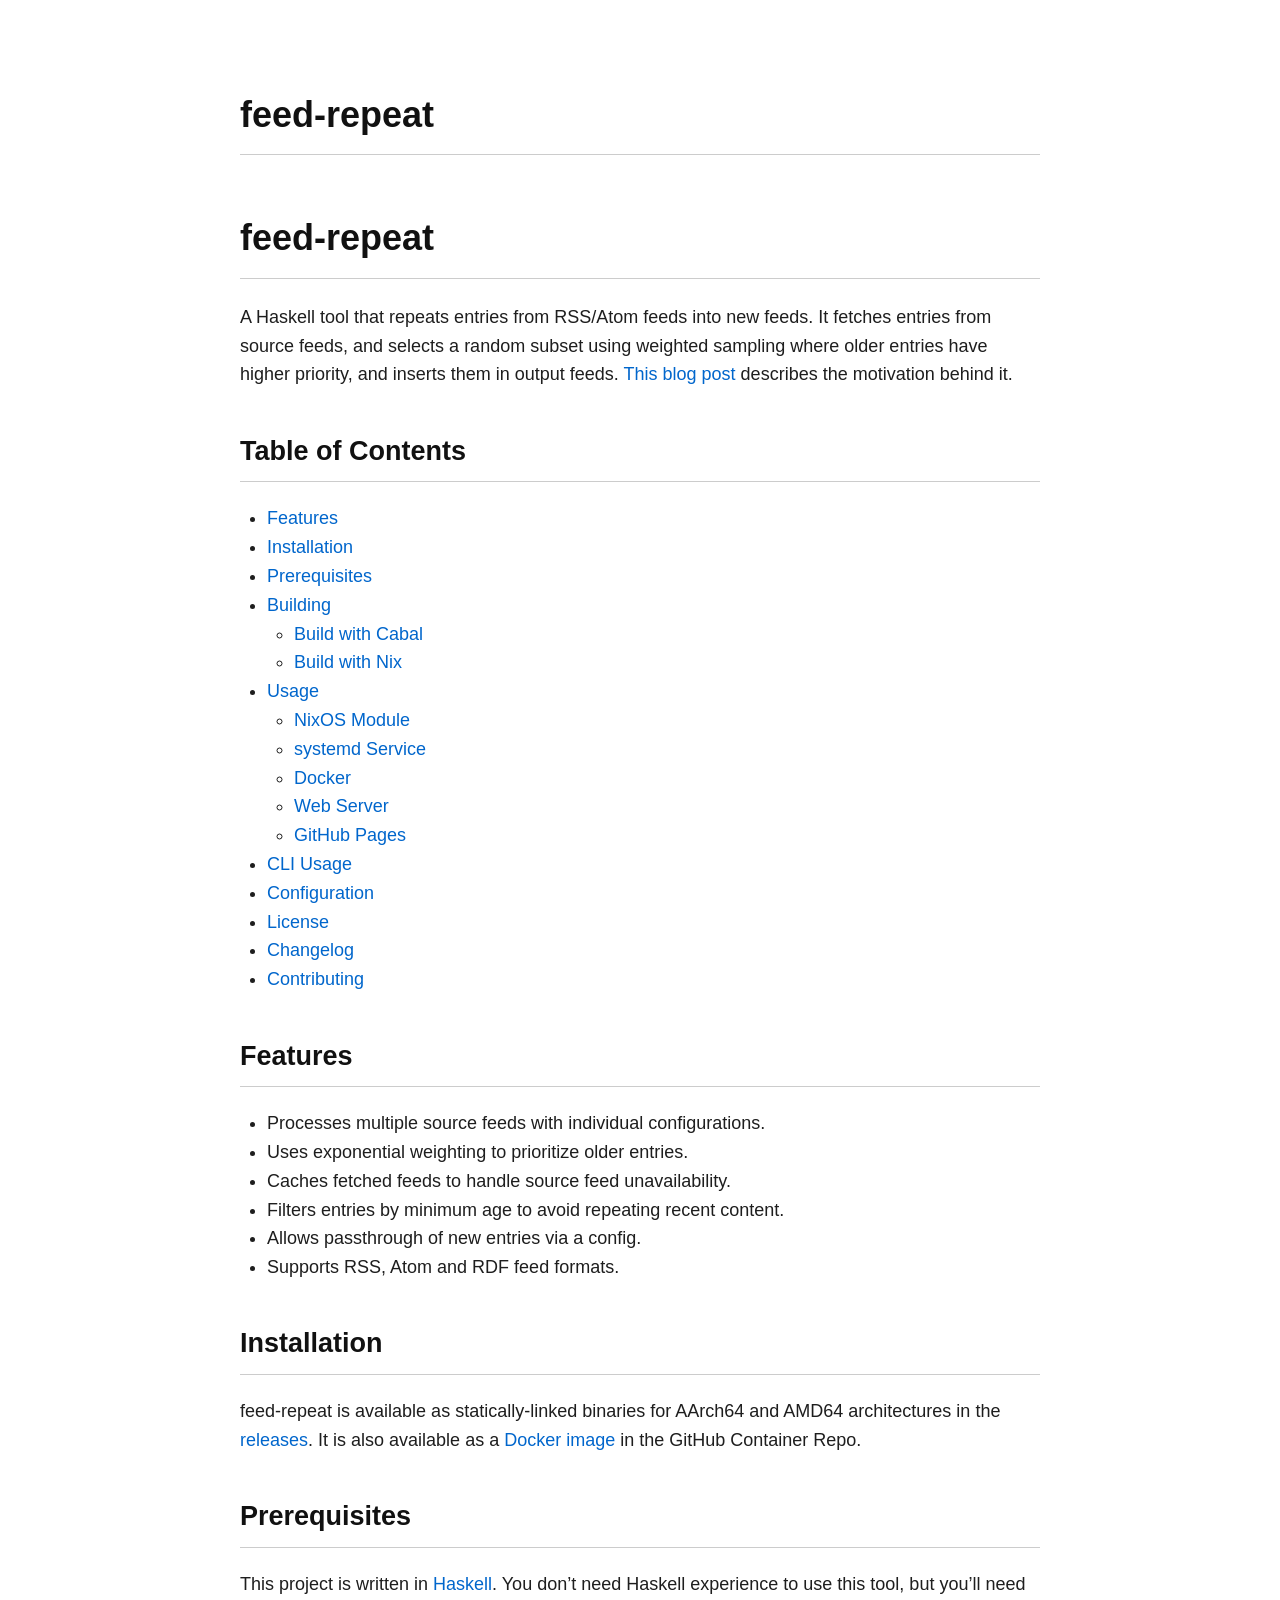
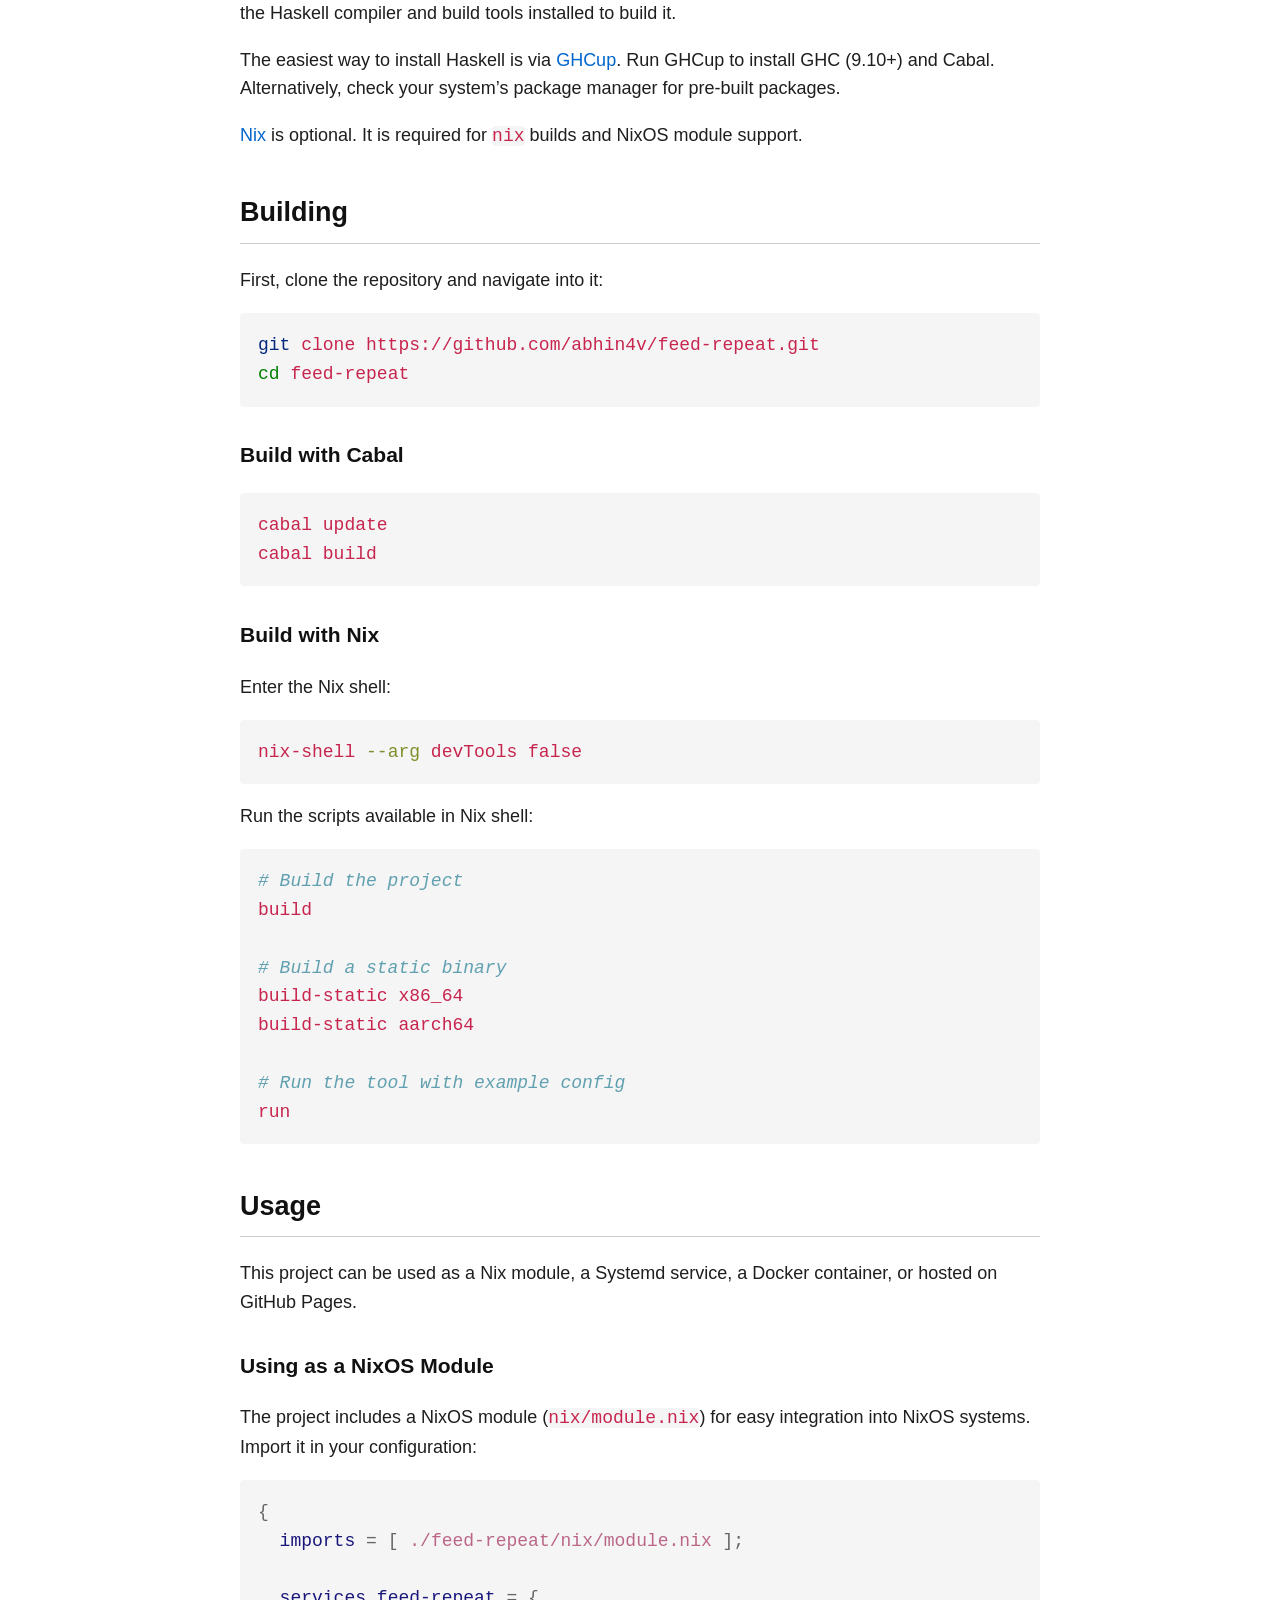
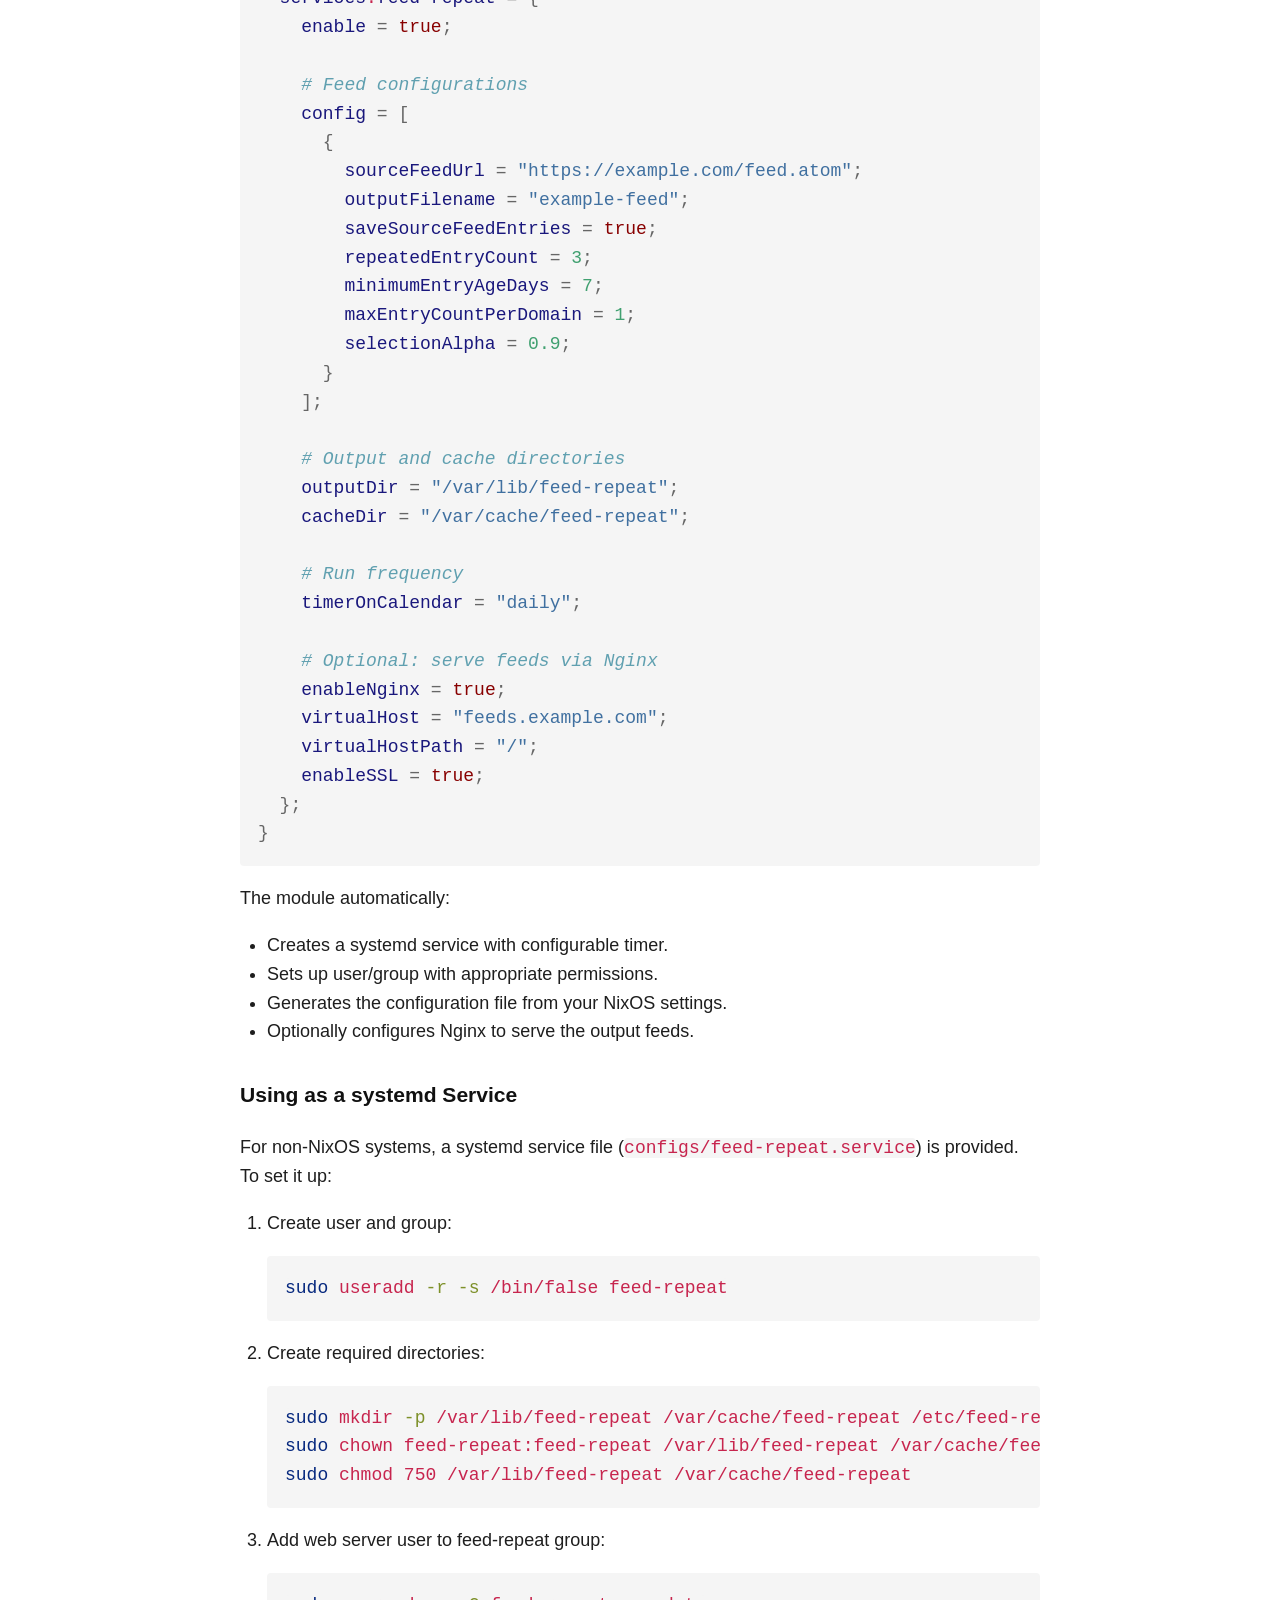
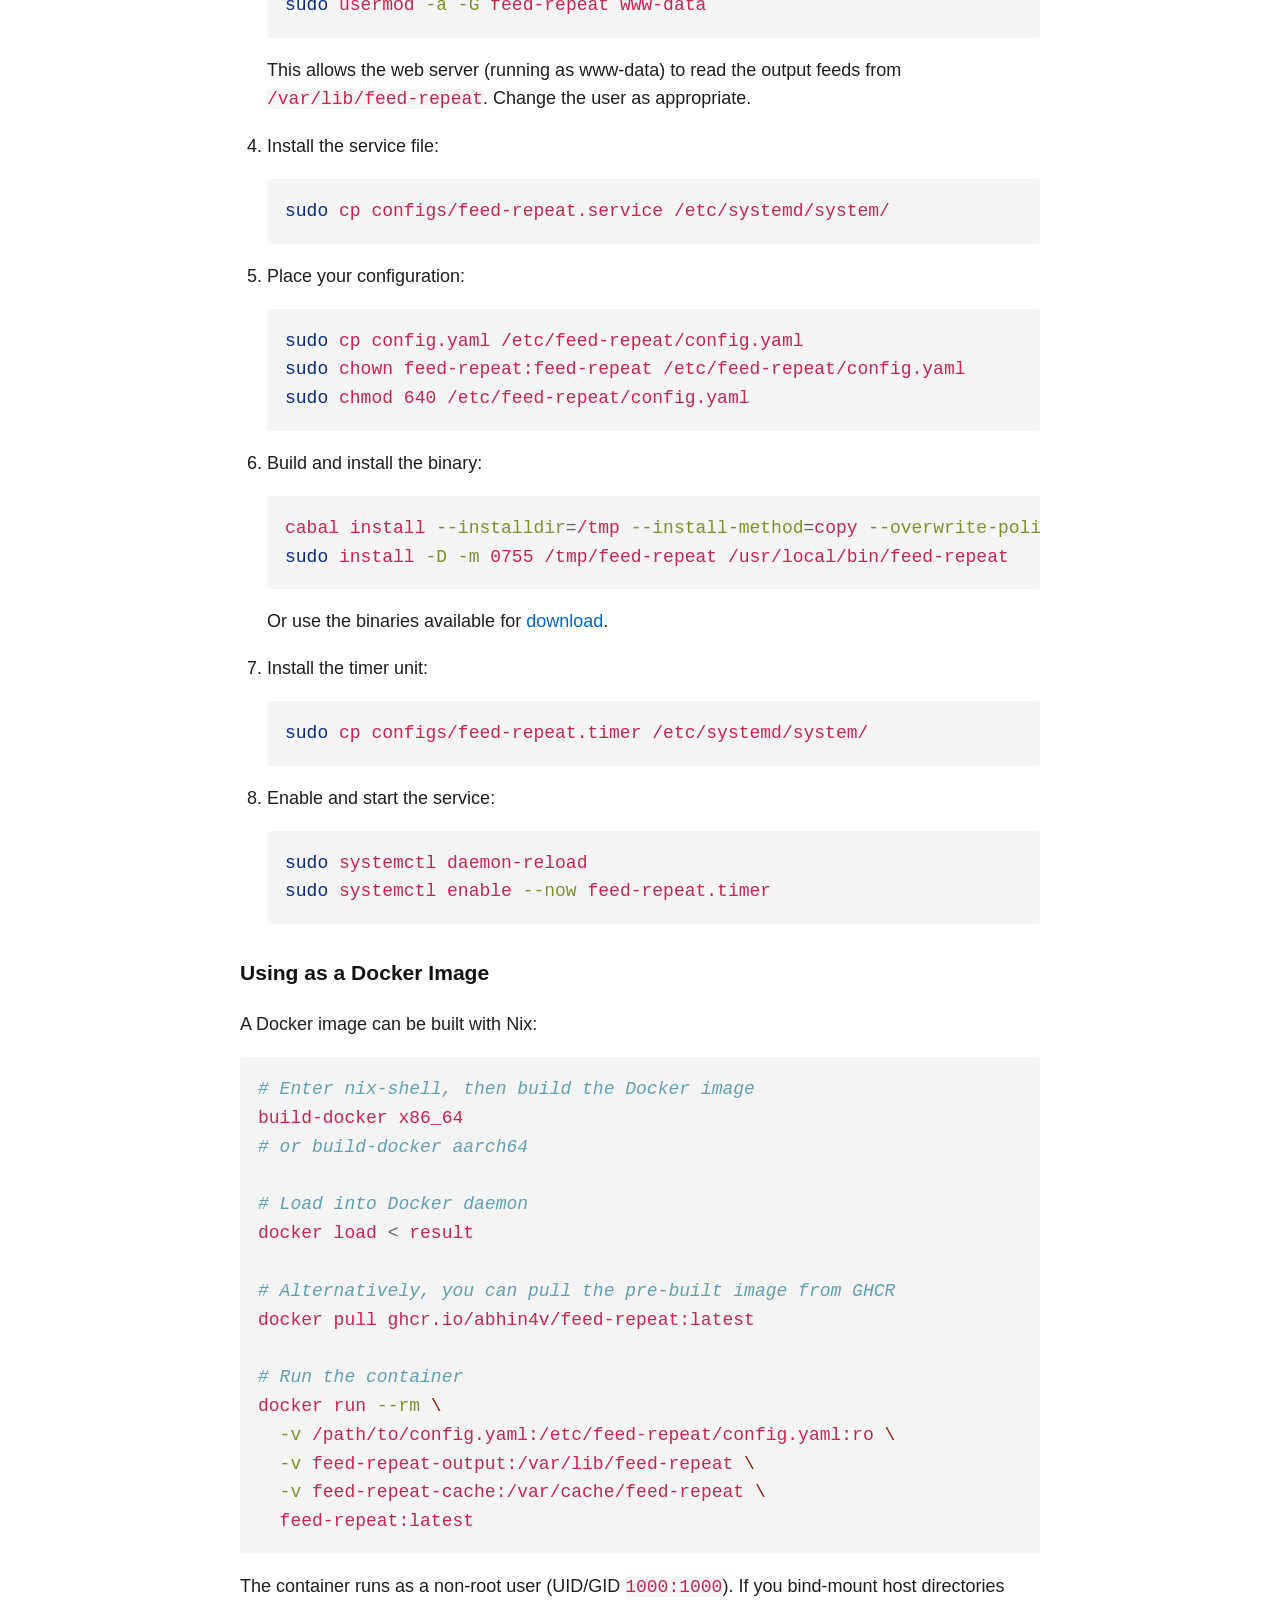
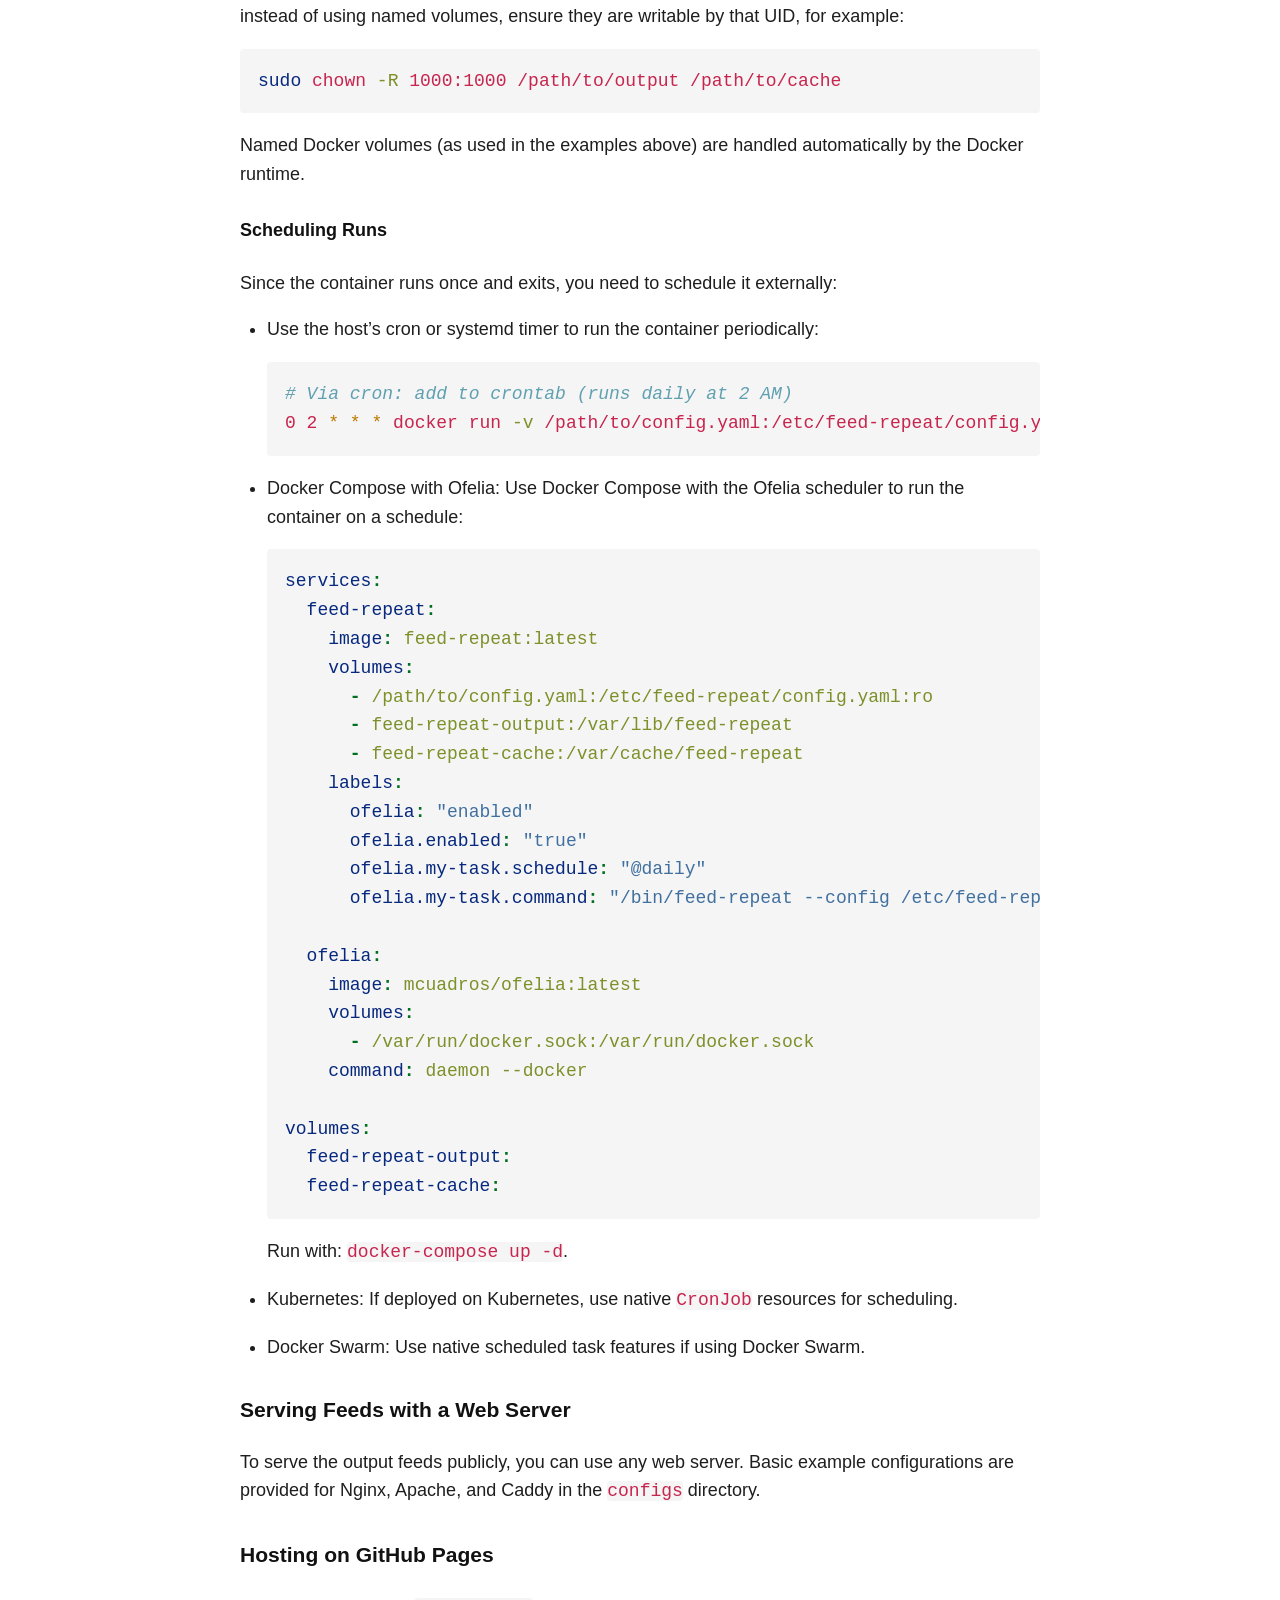
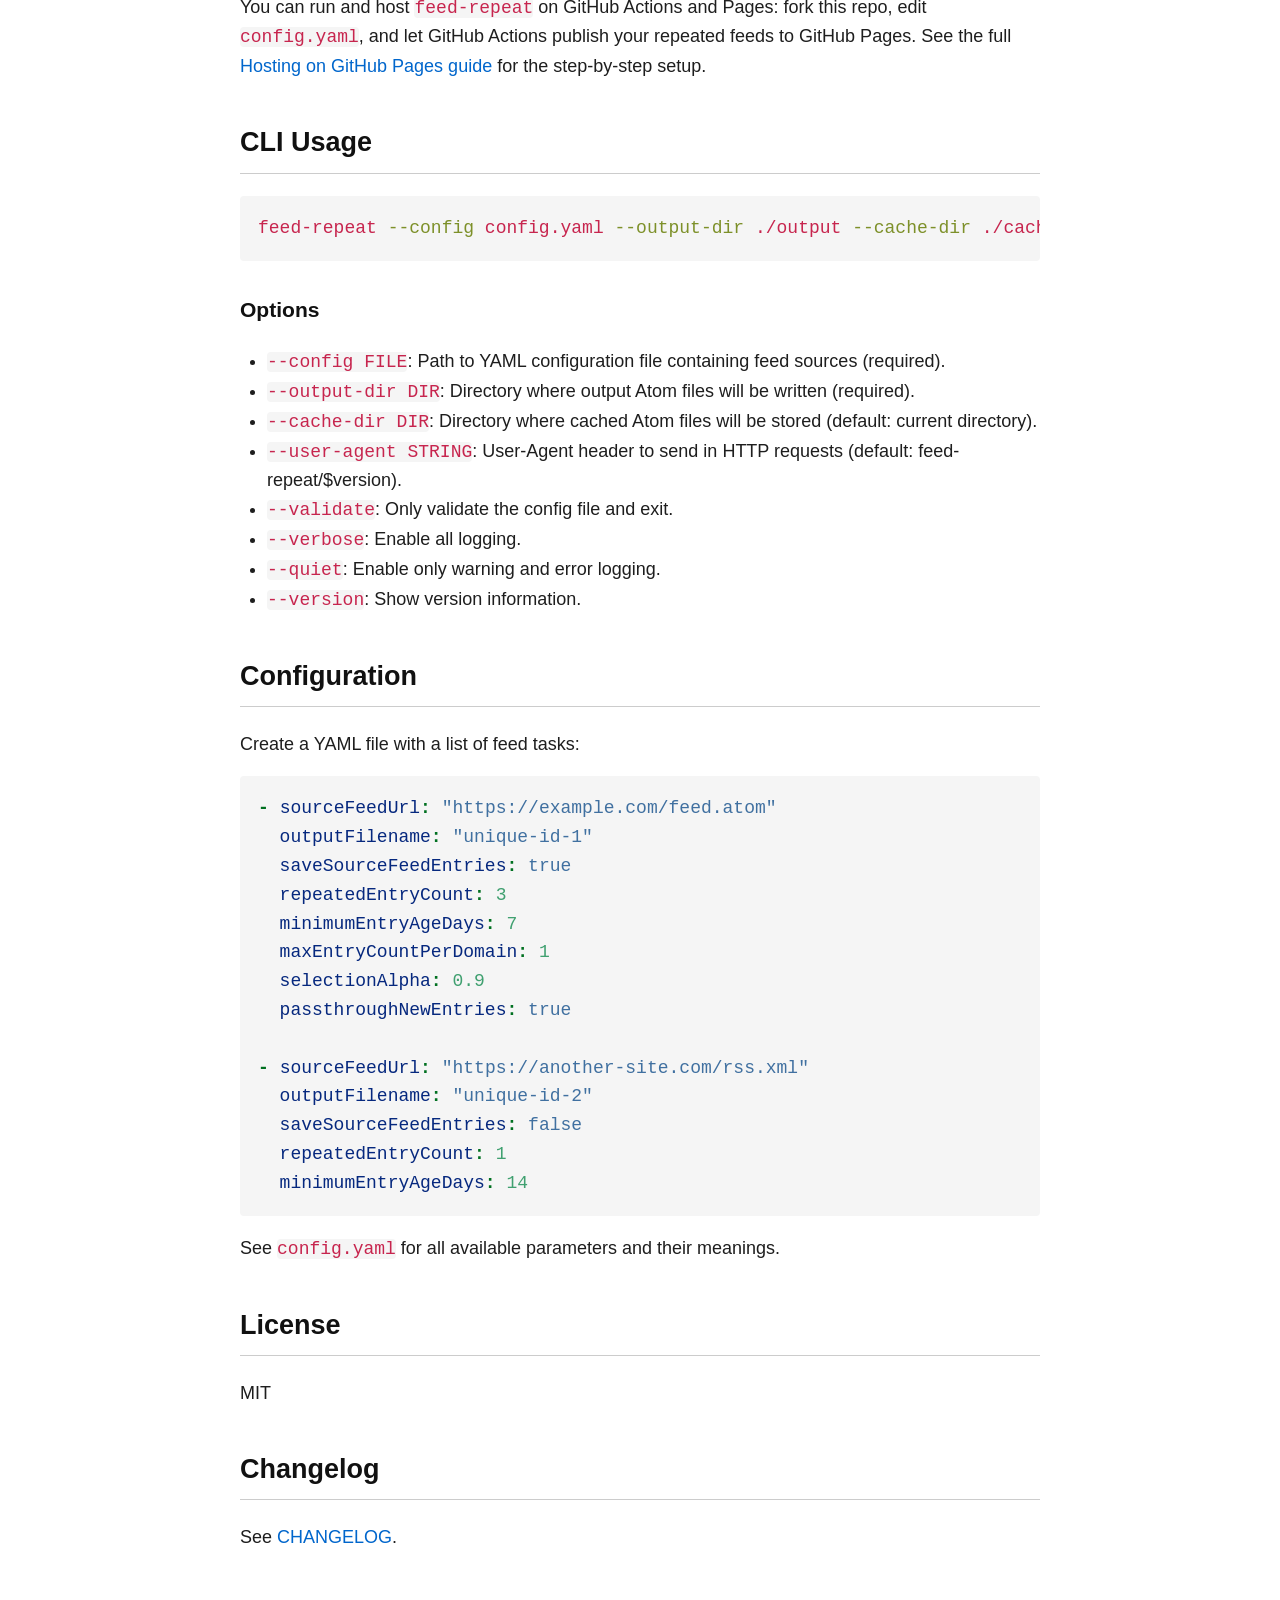
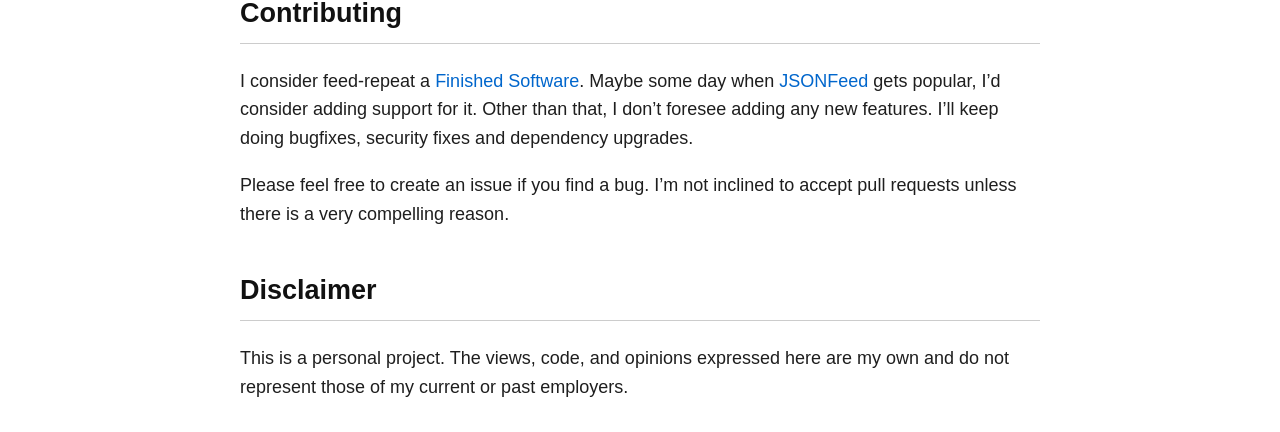
<file: docs/index.html>
<!DOCTYPE html>
<html xmlns="http://www.w3.org/1999/xhtml" lang="" xml:lang="">
<head>
  <meta charset="utf-8" />
  <meta name="generator" content="pandoc" />
  <meta name="viewport" content="width=device-width, initial-scale=1.0, user-scalable=yes" />
  <title>feed-repeat</title>
  <style>
    code{white-space: pre-wrap;}
    span.smallcaps{font-variant: small-caps;}
    div.columns{display: flex; gap: min(4vw, 1.5em);}
    div.column{flex: auto; overflow-x: auto;}
    div.hanging-indent{margin-left: 1.5em; text-indent: -1.5em;}
    /* The extra [class] is a hack that increases specificity enough to
       override a similar rule in reveal.js */
    ul.task-list[class]{list-style: none;}
    ul.task-list li input[type="checkbox"] {
      font-size: inherit;
      width: 0.8em;
      margin: 0 0.8em 0.2em -1.6em;
      vertical-align: middle;
    }
    .display.math{display: block; text-align: center; margin: 0.5rem auto;}
    /* CSS for syntax highlighting */
    html { -webkit-text-size-adjust: 100%; }
    pre > code.sourceCode { white-space: pre; position: relative; }
    pre > code.sourceCode > span { display: inline-block; line-height: 1.25; }
    pre > code.sourceCode > span:empty { height: 1.2em; }
    .sourceCode { overflow: visible; }
    code.sourceCode > span { color: inherit; text-decoration: inherit; }
    div.sourceCode { margin: 1em 0; }
    pre.sourceCode { margin: 0; }
    @media screen {
    div.sourceCode { overflow: auto; }
    }
    @media print {
    pre > code.sourceCode { white-space: pre-wrap; }
    pre > code.sourceCode > span { text-indent: -5em; padding-left: 5em; }
    }
    pre.numberSource code
      { counter-reset: source-line 0; }
    pre.numberSource code > span
      { position: relative; left: -4em; counter-increment: source-line; }
    pre.numberSource code > span > a:first-child::before
      { content: counter(source-line);
        position: relative; left: -1em; text-align: right; vertical-align: baseline;
        border: none; display: inline-block;
        -webkit-touch-callout: none; -webkit-user-select: none;
        -khtml-user-select: none; -moz-user-select: none;
        -ms-user-select: none; user-select: none;
        padding: 0 4px; width: 4em;
        color: #aaaaaa;
      }
    pre.numberSource { margin-left: 3em; border-left: 1px solid #aaaaaa;  padding-left: 4px; }
    div.sourceCode
      {   }
    @media screen {
    pre > code.sourceCode > span > a:first-child::before { text-decoration: underline; }
    }
    code span.al { color: #ff0000; font-weight: bold; } /* Alert */
    code span.an { color: #60a0b0; font-weight: bold; font-style: italic; } /* Annotation */
    code span.at { color: #7d9029; } /* Attribute */
    code span.bn { color: #40a070; } /* BaseN */
    code span.bu { color: #008000; } /* BuiltIn */
    code span.cf { color: #007020; font-weight: bold; } /* ControlFlow */
    code span.ch { color: #4070a0; } /* Char */
    code span.cn { color: #880000; } /* Constant */
    code span.co { color: #60a0b0; font-style: italic; } /* Comment */
    code span.cv { color: #60a0b0; font-weight: bold; font-style: italic; } /* CommentVar */
    code span.do { color: #ba2121; font-style: italic; } /* Documentation */
    code span.dt { color: #902000; } /* DataType */
    code span.dv { color: #40a070; } /* DecVal */
    code span.er { color: #ff0000; font-weight: bold; } /* Error */
    code span.ex { } /* Extension */
    code span.fl { color: #40a070; } /* Float */
    code span.fu { color: #06287e; } /* Function */
    code span.im { color: #008000; font-weight: bold; } /* Import */
    code span.in { color: #60a0b0; font-weight: bold; font-style: italic; } /* Information */
    code span.kw { color: #007020; font-weight: bold; } /* Keyword */
    code span.op { color: #666666; } /* Operator */
    code span.ot { color: #007020; } /* Other */
    code span.pp { color: #bc7a00; } /* Preprocessor */
    code span.sc { color: #4070a0; } /* SpecialChar */
    code span.ss { color: #bb6688; } /* SpecialString */
    code span.st { color: #4070a0; } /* String */
    code span.va { color: #19177c; } /* Variable */
    code span.vs { color: #4070a0; } /* VerbatimString */
    code span.wa { color: #60a0b0; font-weight: bold; font-style: italic; } /* Warning */
  </style>
  <link rel="stylesheet" href="light.css" />
</head>
<body>
<header id="title-block-header">
<h1 class="title">feed-repeat</h1>
</header>
<h1 id="feed-repeat">feed-repeat</h1>
<p>A Haskell tool that repeats entries from RSS/Atom feeds into new
feeds. It fetches entries from source feeds, and selects a random subset
using weighted sampling where older entries have higher priority, and
inserts them in output feeds. <a
href="https://abhinavsarkar.net/notes/2026-feed-repeat/">This blog
post</a> describes the motivation behind it.</p>
<h2 id="table-of-contents">Table of Contents</h2>
<ul>
<li><a href="#features">Features</a></li>
<li><a href="#installation">Installation</a></li>
<li><a href="#prerequisites">Prerequisites</a></li>
<li><a href="#building">Building</a>
<ul>
<li><a href="#build-with-cabal">Build with Cabal</a></li>
<li><a href="#build-with-nix">Build with Nix</a></li>
</ul></li>
<li><a href="#usage">Usage</a>
<ul>
<li><a href="#using-as-a-nixos-module">NixOS Module</a></li>
<li><a href="#using-as-a-systemd-service">systemd Service</a></li>
<li><a href="#using-as-a-docker-image">Docker</a></li>
<li><a href="#serving-feeds-with-a-web-server">Web Server</a></li>
<li><a href="#hosting-on-github-pages">GitHub Pages</a></li>
</ul></li>
<li><a href="#cli-usage">CLI Usage</a></li>
<li><a href="#configuration">Configuration</a></li>
<li><a href="#license">License</a></li>
<li><a href="#changelog">Changelog</a></li>
<li><a href="#contributing">Contributing</a></li>
</ul>
<h2 id="features">Features</h2>
<ul>
<li>Processes multiple source feeds with individual configurations.</li>
<li>Uses exponential weighting to prioritize older entries.</li>
<li>Caches fetched feeds to handle source feed unavailability.</li>
<li>Filters entries by minimum age to avoid repeating recent
content.</li>
<li>Allows passthrough of new entries via a config.</li>
<li>Supports RSS, Atom and RDF feed formats.</li>
</ul>
<h2 id="installation">Installation</h2>
<p>feed-repeat is available as statically-linked binaries for AArch64
and AMD64 architectures in the <a
href="https://github.com/abhin4v/feed-repeat/releases/latest">releases</a>.
It is also available as a <a
href="https://github.com/abhin4v/feed-repeat/pkgs/container/feed-repeat">Docker
image</a> in the GitHub Container Repo.</p>
<h2 id="prerequisites">Prerequisites</h2>
<p>This project is written in <a
href="https://www.haskell.org/">Haskell</a>. You don’t need Haskell
experience to use this tool, but you’ll need the Haskell compiler and
build tools installed to build it.</p>
<p>The easiest way to install Haskell is via <a
href="https://www.haskell.org/ghcup/">GHCup</a>. Run GHCup to install
GHC (9.10+) and Cabal. Alternatively, check your system’s package
manager for pre-built packages.</p>
<p><a href="https://nixos.org">Nix</a> is optional. It is required for
<code>nix</code> builds and NixOS module support.</p>
<h2 id="building">Building</h2>
<p>First, clone the repository and navigate into it:</p>
<div class="sourceCode" id="cb1"><pre
class="sourceCode bash"><code class="sourceCode bash"><span id="cb1-1"><a href="#cb1-1" aria-hidden="true" tabindex="-1"></a><span class="fu">git</span> clone https://github.com/abhin4v/feed-repeat.git</span>
<span id="cb1-2"><a href="#cb1-2" aria-hidden="true" tabindex="-1"></a><span class="bu">cd</span> feed-repeat</span></code></pre></div>
<h3 id="build-with-cabal">Build with Cabal</h3>
<div class="sourceCode" id="cb2"><pre
class="sourceCode bash"><code class="sourceCode bash"><span id="cb2-1"><a href="#cb2-1" aria-hidden="true" tabindex="-1"></a><span class="ex">cabal</span> update</span>
<span id="cb2-2"><a href="#cb2-2" aria-hidden="true" tabindex="-1"></a><span class="ex">cabal</span> build</span></code></pre></div>
<h3 id="build-with-nix">Build with Nix</h3>
<p>Enter the Nix shell:</p>
<div class="sourceCode" id="cb3"><pre
class="sourceCode bash"><code class="sourceCode bash"><span id="cb3-1"><a href="#cb3-1" aria-hidden="true" tabindex="-1"></a><span class="ex">nix-shell</span> <span class="at">--arg</span> devTools false</span></code></pre></div>
<p>Run the scripts available in Nix shell:</p>
<div class="sourceCode" id="cb4"><pre
class="sourceCode bash"><code class="sourceCode bash"><span id="cb4-1"><a href="#cb4-1" aria-hidden="true" tabindex="-1"></a><span class="co"># Build the project</span></span>
<span id="cb4-2"><a href="#cb4-2" aria-hidden="true" tabindex="-1"></a><span class="ex">build</span></span>
<span id="cb4-3"><a href="#cb4-3" aria-hidden="true" tabindex="-1"></a></span>
<span id="cb4-4"><a href="#cb4-4" aria-hidden="true" tabindex="-1"></a><span class="co"># Build a static binary</span></span>
<span id="cb4-5"><a href="#cb4-5" aria-hidden="true" tabindex="-1"></a><span class="ex">build-static</span> x86_64</span>
<span id="cb4-6"><a href="#cb4-6" aria-hidden="true" tabindex="-1"></a><span class="ex">build-static</span> aarch64</span>
<span id="cb4-7"><a href="#cb4-7" aria-hidden="true" tabindex="-1"></a></span>
<span id="cb4-8"><a href="#cb4-8" aria-hidden="true" tabindex="-1"></a><span class="co"># Run the tool with example config</span></span>
<span id="cb4-9"><a href="#cb4-9" aria-hidden="true" tabindex="-1"></a><span class="ex">run</span></span></code></pre></div>
<h2 id="usage">Usage</h2>
<p>This project can be used as a Nix module, a Systemd service, a Docker
container, or hosted on GitHub Pages.</p>
<h3 id="using-as-a-nixos-module">Using as a NixOS Module</h3>
<p>The project includes a NixOS module (<code>nix/module.nix</code>) for
easy integration into NixOS systems. Import it in your
configuration:</p>
<div class="sourceCode" id="cb5"><pre
class="sourceCode nix"><code class="sourceCode nix"><span id="cb5-1"><a href="#cb5-1" aria-hidden="true" tabindex="-1"></a><span class="op">{</span></span>
<span id="cb5-2"><a href="#cb5-2" aria-hidden="true" tabindex="-1"></a>  <span class="va">imports</span> <span class="op">=</span> <span class="op">[</span> <span class="ss">./feed-repeat/nix/module.nix</span> <span class="op">];</span></span>
<span id="cb5-3"><a href="#cb5-3" aria-hidden="true" tabindex="-1"></a></span>
<span id="cb5-4"><a href="#cb5-4" aria-hidden="true" tabindex="-1"></a>  <span class="va">services</span>.<span class="va">feed-repeat</span> <span class="op">=</span> <span class="op">{</span></span>
<span id="cb5-5"><a href="#cb5-5" aria-hidden="true" tabindex="-1"></a>    <span class="va">enable</span> <span class="op">=</span> <span class="cn">true</span><span class="op">;</span></span>
<span id="cb5-6"><a href="#cb5-6" aria-hidden="true" tabindex="-1"></a>    </span>
<span id="cb5-7"><a href="#cb5-7" aria-hidden="true" tabindex="-1"></a>    <span class="co"># Feed configurations</span></span>
<span id="cb5-8"><a href="#cb5-8" aria-hidden="true" tabindex="-1"></a>    <span class="va">config</span> <span class="op">=</span> <span class="op">[</span></span>
<span id="cb5-9"><a href="#cb5-9" aria-hidden="true" tabindex="-1"></a>      <span class="op">{</span></span>
<span id="cb5-10"><a href="#cb5-10" aria-hidden="true" tabindex="-1"></a>        <span class="va">sourceFeedUrl</span> <span class="op">=</span> <span class="st">&quot;https://example.com/feed.atom&quot;</span><span class="op">;</span></span>
<span id="cb5-11"><a href="#cb5-11" aria-hidden="true" tabindex="-1"></a>        <span class="va">outputFilename</span> <span class="op">=</span> <span class="st">&quot;example-feed&quot;</span><span class="op">;</span></span>
<span id="cb5-12"><a href="#cb5-12" aria-hidden="true" tabindex="-1"></a>        <span class="va">saveSourceFeedEntries</span> <span class="op">=</span> <span class="cn">true</span><span class="op">;</span></span>
<span id="cb5-13"><a href="#cb5-13" aria-hidden="true" tabindex="-1"></a>        <span class="va">repeatedEntryCount</span> <span class="op">=</span> <span class="dv">3</span><span class="op">;</span></span>
<span id="cb5-14"><a href="#cb5-14" aria-hidden="true" tabindex="-1"></a>        <span class="va">minimumEntryAgeDays</span> <span class="op">=</span> <span class="dv">7</span><span class="op">;</span></span>
<span id="cb5-15"><a href="#cb5-15" aria-hidden="true" tabindex="-1"></a>        <span class="va">maxEntryCountPerDomain</span> <span class="op">=</span> <span class="dv">1</span><span class="op">;</span></span>
<span id="cb5-16"><a href="#cb5-16" aria-hidden="true" tabindex="-1"></a>        <span class="va">selectionAlpha</span> <span class="op">=</span> <span class="fl">0.9</span><span class="op">;</span></span>
<span id="cb5-17"><a href="#cb5-17" aria-hidden="true" tabindex="-1"></a>      <span class="op">}</span></span>
<span id="cb5-18"><a href="#cb5-18" aria-hidden="true" tabindex="-1"></a>    <span class="op">];</span></span>
<span id="cb5-19"><a href="#cb5-19" aria-hidden="true" tabindex="-1"></a>    </span>
<span id="cb5-20"><a href="#cb5-20" aria-hidden="true" tabindex="-1"></a>    <span class="co"># Output and cache directories</span></span>
<span id="cb5-21"><a href="#cb5-21" aria-hidden="true" tabindex="-1"></a>    <span class="va">outputDir</span> <span class="op">=</span> <span class="st">&quot;/var/lib/feed-repeat&quot;</span><span class="op">;</span></span>
<span id="cb5-22"><a href="#cb5-22" aria-hidden="true" tabindex="-1"></a>    <span class="va">cacheDir</span> <span class="op">=</span> <span class="st">&quot;/var/cache/feed-repeat&quot;</span><span class="op">;</span></span>
<span id="cb5-23"><a href="#cb5-23" aria-hidden="true" tabindex="-1"></a>    </span>
<span id="cb5-24"><a href="#cb5-24" aria-hidden="true" tabindex="-1"></a>    <span class="co"># Run frequency</span></span>
<span id="cb5-25"><a href="#cb5-25" aria-hidden="true" tabindex="-1"></a>    <span class="va">timerOnCalendar</span> <span class="op">=</span> <span class="st">&quot;daily&quot;</span><span class="op">;</span></span>
<span id="cb5-26"><a href="#cb5-26" aria-hidden="true" tabindex="-1"></a>    </span>
<span id="cb5-27"><a href="#cb5-27" aria-hidden="true" tabindex="-1"></a>    <span class="co"># Optional: serve feeds via Nginx</span></span>
<span id="cb5-28"><a href="#cb5-28" aria-hidden="true" tabindex="-1"></a>    <span class="va">enableNginx</span> <span class="op">=</span> <span class="cn">true</span><span class="op">;</span></span>
<span id="cb5-29"><a href="#cb5-29" aria-hidden="true" tabindex="-1"></a>    <span class="va">virtualHost</span> <span class="op">=</span> <span class="st">&quot;feeds.example.com&quot;</span><span class="op">;</span></span>
<span id="cb5-30"><a href="#cb5-30" aria-hidden="true" tabindex="-1"></a>    <span class="va">virtualHostPath</span> <span class="op">=</span> <span class="st">&quot;/&quot;</span><span class="op">;</span></span>
<span id="cb5-31"><a href="#cb5-31" aria-hidden="true" tabindex="-1"></a>    <span class="va">enableSSL</span> <span class="op">=</span> <span class="cn">true</span><span class="op">;</span></span>
<span id="cb5-32"><a href="#cb5-32" aria-hidden="true" tabindex="-1"></a>  <span class="op">};</span></span>
<span id="cb5-33"><a href="#cb5-33" aria-hidden="true" tabindex="-1"></a><span class="op">}</span></span></code></pre></div>
<p>The module automatically:</p>
<ul>
<li>Creates a systemd service with configurable timer.</li>
<li>Sets up user/group with appropriate permissions.</li>
<li>Generates the configuration file from your NixOS settings.</li>
<li>Optionally configures Nginx to serve the output feeds.</li>
</ul>
<h3 id="using-as-a-systemd-service">Using as a systemd Service</h3>
<p>For non-NixOS systems, a systemd service file
(<code>configs/feed-repeat.service</code>) is provided. To set it
up:</p>
<ol type="1">
<li><p>Create user and group:</p>
<div class="sourceCode" id="cb6"><pre
class="sourceCode bash"><code class="sourceCode bash"><span id="cb6-1"><a href="#cb6-1" aria-hidden="true" tabindex="-1"></a><span class="fu">sudo</span> useradd <span class="at">-r</span> <span class="at">-s</span> /bin/false feed-repeat</span></code></pre></div></li>
<li><p>Create required directories:</p>
<div class="sourceCode" id="cb7"><pre
class="sourceCode bash"><code class="sourceCode bash"><span id="cb7-1"><a href="#cb7-1" aria-hidden="true" tabindex="-1"></a><span class="fu">sudo</span> mkdir <span class="at">-p</span> /var/lib/feed-repeat /var/cache/feed-repeat /etc/feed-repeat</span>
<span id="cb7-2"><a href="#cb7-2" aria-hidden="true" tabindex="-1"></a><span class="fu">sudo</span> chown feed-repeat:feed-repeat /var/lib/feed-repeat /var/cache/feed-repeat</span>
<span id="cb7-3"><a href="#cb7-3" aria-hidden="true" tabindex="-1"></a><span class="fu">sudo</span> chmod 750 /var/lib/feed-repeat /var/cache/feed-repeat</span></code></pre></div></li>
<li><p>Add web server user to feed-repeat group:</p>
<div class="sourceCode" id="cb8"><pre
class="sourceCode bash"><code class="sourceCode bash"><span id="cb8-1"><a href="#cb8-1" aria-hidden="true" tabindex="-1"></a><span class="fu">sudo</span> usermod <span class="at">-a</span> <span class="at">-G</span> feed-repeat www-data</span></code></pre></div>
<p>This allows the web server (running as www-data) to read the output
feeds from <code>/var/lib/feed-repeat</code>. Change the user as
appropriate.</p></li>
<li><p>Install the service file:</p>
<div class="sourceCode" id="cb9"><pre
class="sourceCode bash"><code class="sourceCode bash"><span id="cb9-1"><a href="#cb9-1" aria-hidden="true" tabindex="-1"></a><span class="fu">sudo</span> cp configs/feed-repeat.service /etc/systemd/system/</span></code></pre></div></li>
<li><p>Place your configuration:</p>
<div class="sourceCode" id="cb10"><pre
class="sourceCode bash"><code class="sourceCode bash"><span id="cb10-1"><a href="#cb10-1" aria-hidden="true" tabindex="-1"></a><span class="fu">sudo</span> cp config.yaml /etc/feed-repeat/config.yaml</span>
<span id="cb10-2"><a href="#cb10-2" aria-hidden="true" tabindex="-1"></a><span class="fu">sudo</span> chown feed-repeat:feed-repeat /etc/feed-repeat/config.yaml</span>
<span id="cb10-3"><a href="#cb10-3" aria-hidden="true" tabindex="-1"></a><span class="fu">sudo</span> chmod 640 /etc/feed-repeat/config.yaml</span></code></pre></div></li>
<li><p>Build and install the binary:</p>
<div class="sourceCode" id="cb11"><pre
class="sourceCode bash"><code class="sourceCode bash"><span id="cb11-1"><a href="#cb11-1" aria-hidden="true" tabindex="-1"></a><span class="ex">cabal</span> install <span class="at">--installdir</span><span class="op">=</span>/tmp <span class="at">--install-method</span><span class="op">=</span>copy <span class="at">--overwrite-policy</span><span class="op">=</span>always</span>
<span id="cb11-2"><a href="#cb11-2" aria-hidden="true" tabindex="-1"></a><span class="fu">sudo</span> install <span class="at">-D</span> <span class="at">-m</span> 0755 /tmp/feed-repeat /usr/local/bin/feed-repeat</span></code></pre></div>
<p>Or use the binaries available for <a
href="https://github.com/abhin4v/feed-repeat/releases/latest">download</a>.</p></li>
<li><p>Install the timer unit:</p>
<div class="sourceCode" id="cb12"><pre
class="sourceCode bash"><code class="sourceCode bash"><span id="cb12-1"><a href="#cb12-1" aria-hidden="true" tabindex="-1"></a><span class="fu">sudo</span> cp configs/feed-repeat.timer /etc/systemd/system/</span></code></pre></div></li>
<li><p>Enable and start the service:</p>
<div class="sourceCode" id="cb13"><pre
class="sourceCode bash"><code class="sourceCode bash"><span id="cb13-1"><a href="#cb13-1" aria-hidden="true" tabindex="-1"></a><span class="fu">sudo</span> systemctl daemon-reload</span>
<span id="cb13-2"><a href="#cb13-2" aria-hidden="true" tabindex="-1"></a><span class="fu">sudo</span> systemctl enable <span class="at">--now</span> feed-repeat.timer</span></code></pre></div></li>
</ol>
<h3 id="using-as-a-docker-image">Using as a Docker Image</h3>
<p>A Docker image can be built with Nix:</p>
<div class="sourceCode" id="cb14"><pre
class="sourceCode bash"><code class="sourceCode bash"><span id="cb14-1"><a href="#cb14-1" aria-hidden="true" tabindex="-1"></a><span class="co"># Enter nix-shell, then build the Docker image</span></span>
<span id="cb14-2"><a href="#cb14-2" aria-hidden="true" tabindex="-1"></a><span class="ex">build-docker</span> x86_64</span>
<span id="cb14-3"><a href="#cb14-3" aria-hidden="true" tabindex="-1"></a><span class="co"># or build-docker aarch64</span></span>
<span id="cb14-4"><a href="#cb14-4" aria-hidden="true" tabindex="-1"></a></span>
<span id="cb14-5"><a href="#cb14-5" aria-hidden="true" tabindex="-1"></a><span class="co"># Load into Docker daemon</span></span>
<span id="cb14-6"><a href="#cb14-6" aria-hidden="true" tabindex="-1"></a><span class="ex">docker</span> load <span class="op">&lt;</span> result</span>
<span id="cb14-7"><a href="#cb14-7" aria-hidden="true" tabindex="-1"></a></span>
<span id="cb14-8"><a href="#cb14-8" aria-hidden="true" tabindex="-1"></a><span class="co"># Alternatively, you can pull the pre-built image from GHCR</span></span>
<span id="cb14-9"><a href="#cb14-9" aria-hidden="true" tabindex="-1"></a><span class="ex">docker</span> pull ghcr.io/abhin4v/feed-repeat:latest</span>
<span id="cb14-10"><a href="#cb14-10" aria-hidden="true" tabindex="-1"></a></span>
<span id="cb14-11"><a href="#cb14-11" aria-hidden="true" tabindex="-1"></a><span class="co"># Run the container</span></span>
<span id="cb14-12"><a href="#cb14-12" aria-hidden="true" tabindex="-1"></a><span class="ex">docker</span> run <span class="at">--rm</span> <span class="dt">\</span></span>
<span id="cb14-13"><a href="#cb14-13" aria-hidden="true" tabindex="-1"></a>  <span class="at">-v</span> /path/to/config.yaml:/etc/feed-repeat/config.yaml:ro <span class="dt">\</span></span>
<span id="cb14-14"><a href="#cb14-14" aria-hidden="true" tabindex="-1"></a>  <span class="at">-v</span> feed-repeat-output:/var/lib/feed-repeat <span class="dt">\</span></span>
<span id="cb14-15"><a href="#cb14-15" aria-hidden="true" tabindex="-1"></a>  <span class="at">-v</span> feed-repeat-cache:/var/cache/feed-repeat <span class="dt">\</span></span>
<span id="cb14-16"><a href="#cb14-16" aria-hidden="true" tabindex="-1"></a>  feed-repeat:latest</span></code></pre></div>
<p>The container runs as a non-root user (UID/GID
<code>1000:1000</code>). If you bind-mount host directories instead of
using named volumes, ensure they are writable by that UID, for
example:</p>
<div class="sourceCode" id="cb15"><pre
class="sourceCode bash"><code class="sourceCode bash"><span id="cb15-1"><a href="#cb15-1" aria-hidden="true" tabindex="-1"></a><span class="fu">sudo</span> chown <span class="at">-R</span> 1000:1000 /path/to/output /path/to/cache</span></code></pre></div>
<p>Named Docker volumes (as used in the examples above) are handled
automatically by the Docker runtime.</p>
<h4 id="scheduling-runs">Scheduling Runs</h4>
<p>Since the container runs once and exits, you need to schedule it
externally:</p>
<ul>
<li><p>Use the host’s cron or systemd timer to run the container
periodically:</p>
<div class="sourceCode" id="cb16"><pre
class="sourceCode bash"><code class="sourceCode bash"><span id="cb16-1"><a href="#cb16-1" aria-hidden="true" tabindex="-1"></a><span class="co"># Via cron: add to crontab (runs daily at 2 AM)</span></span>
<span id="cb16-2"><a href="#cb16-2" aria-hidden="true" tabindex="-1"></a><span class="ex">0</span> 2 <span class="pp">*</span> <span class="pp">*</span> <span class="pp">*</span> docker run <span class="at">-v</span> /path/to/config.yaml:/etc/feed-repeat/config.yaml:ro <span class="at">-v</span> feed-repeat-output:/var/lib/feed-repeat <span class="at">-v</span> feed-repeat-cache:/var/cache/feed-repeat feed-repeat:latest</span></code></pre></div></li>
<li><p>Docker Compose with Ofelia: Use Docker Compose with the Ofelia
scheduler to run the container on a schedule:</p>
<div class="sourceCode" id="cb17"><pre
class="sourceCode yaml"><code class="sourceCode yaml"><span id="cb17-1"><a href="#cb17-1" aria-hidden="true" tabindex="-1"></a><span class="fu">services</span><span class="kw">:</span></span>
<span id="cb17-2"><a href="#cb17-2" aria-hidden="true" tabindex="-1"></a><span class="at">  </span><span class="fu">feed-repeat</span><span class="kw">:</span></span>
<span id="cb17-3"><a href="#cb17-3" aria-hidden="true" tabindex="-1"></a><span class="at">    </span><span class="fu">image</span><span class="kw">:</span><span class="at"> feed-repeat:latest</span></span>
<span id="cb17-4"><a href="#cb17-4" aria-hidden="true" tabindex="-1"></a><span class="at">    </span><span class="fu">volumes</span><span class="kw">:</span></span>
<span id="cb17-5"><a href="#cb17-5" aria-hidden="true" tabindex="-1"></a><span class="at">      </span><span class="kw">-</span><span class="at"> /path/to/config.yaml:/etc/feed-repeat/config.yaml:ro</span></span>
<span id="cb17-6"><a href="#cb17-6" aria-hidden="true" tabindex="-1"></a><span class="at">      </span><span class="kw">-</span><span class="at"> feed-repeat-output:/var/lib/feed-repeat</span></span>
<span id="cb17-7"><a href="#cb17-7" aria-hidden="true" tabindex="-1"></a><span class="at">      </span><span class="kw">-</span><span class="at"> feed-repeat-cache:/var/cache/feed-repeat</span></span>
<span id="cb17-8"><a href="#cb17-8" aria-hidden="true" tabindex="-1"></a><span class="at">    </span><span class="fu">labels</span><span class="kw">:</span></span>
<span id="cb17-9"><a href="#cb17-9" aria-hidden="true" tabindex="-1"></a><span class="at">      </span><span class="fu">ofelia</span><span class="kw">:</span><span class="at"> </span><span class="st">&quot;enabled&quot;</span></span>
<span id="cb17-10"><a href="#cb17-10" aria-hidden="true" tabindex="-1"></a><span class="at">      </span><span class="fu">ofelia.enabled</span><span class="kw">:</span><span class="at"> </span><span class="st">&quot;true&quot;</span></span>
<span id="cb17-11"><a href="#cb17-11" aria-hidden="true" tabindex="-1"></a><span class="at">      </span><span class="fu">ofelia.my-task.schedule</span><span class="kw">:</span><span class="at"> </span><span class="st">&quot;@daily&quot;</span></span>
<span id="cb17-12"><a href="#cb17-12" aria-hidden="true" tabindex="-1"></a><span class="at">      </span><span class="fu">ofelia.my-task.command</span><span class="kw">:</span><span class="at"> </span><span class="st">&quot;/bin/feed-repeat --config /etc/feed-repeat/config.yaml --output-dir /var/lib/feed-repeat --cache-dir /var/cache/feed-repeat&quot;</span></span>
<span id="cb17-13"><a href="#cb17-13" aria-hidden="true" tabindex="-1"></a></span>
<span id="cb17-14"><a href="#cb17-14" aria-hidden="true" tabindex="-1"></a><span class="at">  </span><span class="fu">ofelia</span><span class="kw">:</span></span>
<span id="cb17-15"><a href="#cb17-15" aria-hidden="true" tabindex="-1"></a><span class="at">    </span><span class="fu">image</span><span class="kw">:</span><span class="at"> mcuadros/ofelia:latest</span></span>
<span id="cb17-16"><a href="#cb17-16" aria-hidden="true" tabindex="-1"></a><span class="at">    </span><span class="fu">volumes</span><span class="kw">:</span></span>
<span id="cb17-17"><a href="#cb17-17" aria-hidden="true" tabindex="-1"></a><span class="at">      </span><span class="kw">-</span><span class="at"> /var/run/docker.sock:/var/run/docker.sock</span></span>
<span id="cb17-18"><a href="#cb17-18" aria-hidden="true" tabindex="-1"></a><span class="at">    </span><span class="fu">command</span><span class="kw">:</span><span class="at"> daemon --docker</span></span>
<span id="cb17-19"><a href="#cb17-19" aria-hidden="true" tabindex="-1"></a></span>
<span id="cb17-20"><a href="#cb17-20" aria-hidden="true" tabindex="-1"></a><span class="fu">volumes</span><span class="kw">:</span></span>
<span id="cb17-21"><a href="#cb17-21" aria-hidden="true" tabindex="-1"></a><span class="at">  </span><span class="fu">feed-repeat-output</span><span class="kw">:</span></span>
<span id="cb17-22"><a href="#cb17-22" aria-hidden="true" tabindex="-1"></a><span class="at">  </span><span class="fu">feed-repeat-cache</span><span class="kw">:</span></span></code></pre></div>
<p>Run with: <code>docker-compose up -d</code>.</p></li>
<li><p>Kubernetes: If deployed on Kubernetes, use native
<code>CronJob</code> resources for scheduling.</p></li>
<li><p>Docker Swarm: Use native scheduled task features if using Docker
Swarm.</p></li>
</ul>
<h3 id="serving-feeds-with-a-web-server">Serving Feeds with a Web
Server</h3>
<p>To serve the output feeds publicly, you can use any web server. Basic
example configurations are provided for Nginx, Apache, and Caddy in the
<code>configs</code> directory.</p>
<h3 id="hosting-on-github-pages">Hosting on GitHub Pages</h3>
<p>You can run and host <code>feed-repeat</code> on GitHub Actions and
Pages: fork this repo, edit <code>config.yaml</code>, and let GitHub
Actions publish your repeated feeds to GitHub Pages. See the full <a
href="https://projects.abhinavsarkar.net/feed-repeat/hosting-on-github-pages.html">Hosting
on GitHub Pages guide</a> for the step-by-step setup.</p>
<h2 id="cli-usage">CLI Usage</h2>
<div class="sourceCode" id="cb18"><pre
class="sourceCode bash"><code class="sourceCode bash"><span id="cb18-1"><a href="#cb18-1" aria-hidden="true" tabindex="-1"></a><span class="ex">feed-repeat</span> <span class="at">--config</span> config.yaml <span class="at">--output-dir</span> ./output <span class="at">--cache-dir</span> ./cache</span></code></pre></div>
<h3 id="options">Options</h3>
<ul>
<li><code>--config FILE</code>: Path to YAML configuration file
containing feed sources (required).</li>
<li><code>--output-dir DIR</code>: Directory where output Atom files
will be written (required).</li>
<li><code>--cache-dir DIR</code>: Directory where cached Atom files will
be stored (default: current directory).</li>
<li><code>--user-agent STRING</code>: User-Agent header to send in HTTP
requests (default: feed-repeat/$version).</li>
<li><code>--validate</code>: Only validate the config file and
exit.</li>
<li><code>--verbose</code>: Enable all logging.</li>
<li><code>--quiet</code>: Enable only warning and error logging.</li>
<li><code>--version</code>: Show version information.</li>
</ul>
<h2 id="configuration">Configuration</h2>
<p>Create a YAML file with a list of feed tasks:</p>
<div class="sourceCode" id="cb19"><pre
class="sourceCode yaml"><code class="sourceCode yaml"><span id="cb19-1"><a href="#cb19-1" aria-hidden="true" tabindex="-1"></a><span class="kw">-</span><span class="at"> </span><span class="fu">sourceFeedUrl</span><span class="kw">:</span><span class="at"> </span><span class="st">&quot;https://example.com/feed.atom&quot;</span></span>
<span id="cb19-2"><a href="#cb19-2" aria-hidden="true" tabindex="-1"></a><span class="at">  </span><span class="fu">outputFilename</span><span class="kw">:</span><span class="at"> </span><span class="st">&quot;unique-id-1&quot;</span></span>
<span id="cb19-3"><a href="#cb19-3" aria-hidden="true" tabindex="-1"></a><span class="at">  </span><span class="fu">saveSourceFeedEntries</span><span class="kw">:</span><span class="at"> </span><span class="ch">true</span></span>
<span id="cb19-4"><a href="#cb19-4" aria-hidden="true" tabindex="-1"></a><span class="at">  </span><span class="fu">repeatedEntryCount</span><span class="kw">:</span><span class="at"> </span><span class="dv">3</span></span>
<span id="cb19-5"><a href="#cb19-5" aria-hidden="true" tabindex="-1"></a><span class="at">  </span><span class="fu">minimumEntryAgeDays</span><span class="kw">:</span><span class="at"> </span><span class="dv">7</span></span>
<span id="cb19-6"><a href="#cb19-6" aria-hidden="true" tabindex="-1"></a><span class="at">  </span><span class="fu">maxEntryCountPerDomain</span><span class="kw">:</span><span class="at"> </span><span class="dv">1</span></span>
<span id="cb19-7"><a href="#cb19-7" aria-hidden="true" tabindex="-1"></a><span class="at">  </span><span class="fu">selectionAlpha</span><span class="kw">:</span><span class="at"> </span><span class="fl">0.9</span></span>
<span id="cb19-8"><a href="#cb19-8" aria-hidden="true" tabindex="-1"></a><span class="at">  </span><span class="fu">passthroughNewEntries</span><span class="kw">:</span><span class="at"> </span><span class="ch">true</span></span>
<span id="cb19-9"><a href="#cb19-9" aria-hidden="true" tabindex="-1"></a></span>
<span id="cb19-10"><a href="#cb19-10" aria-hidden="true" tabindex="-1"></a><span class="kw">-</span><span class="at"> </span><span class="fu">sourceFeedUrl</span><span class="kw">:</span><span class="at"> </span><span class="st">&quot;https://another-site.com/rss.xml&quot;</span></span>
<span id="cb19-11"><a href="#cb19-11" aria-hidden="true" tabindex="-1"></a><span class="at">  </span><span class="fu">outputFilename</span><span class="kw">:</span><span class="at"> </span><span class="st">&quot;unique-id-2&quot;</span></span>
<span id="cb19-12"><a href="#cb19-12" aria-hidden="true" tabindex="-1"></a><span class="at">  </span><span class="fu">saveSourceFeedEntries</span><span class="kw">:</span><span class="at"> </span><span class="ch">false</span></span>
<span id="cb19-13"><a href="#cb19-13" aria-hidden="true" tabindex="-1"></a><span class="at">  </span><span class="fu">repeatedEntryCount</span><span class="kw">:</span><span class="at"> </span><span class="dv">1</span></span>
<span id="cb19-14"><a href="#cb19-14" aria-hidden="true" tabindex="-1"></a><span class="at">  </span><span class="fu">minimumEntryAgeDays</span><span class="kw">:</span><span class="at"> </span><span class="dv">14</span></span></code></pre></div>
<p>See <code>config.yaml</code> for all available parameters and their
meanings.</p>
<h2 id="license">License</h2>
<p>MIT</p>
<h2 id="changelog">Changelog</h2>
<p>See <a href="CHANGELOG.md">CHANGELOG</a>.</p>
<h2 id="contributing">Contributing</h2>
<p>I consider feed-repeat a <a
href="https://rosswintle.uk/2025/10/software-can-be-finished/">Finished
Software</a>. Maybe some day when <a
href="https://www.jsonfeed.org/">JSONFeed</a> gets popular, I’d consider
adding support for it. Other than that, I don’t foresee adding any new
features. I’ll keep doing bugfixes, security fixes and dependency
upgrades.</p>
<p>Please feel free to create an issue if you find a bug. I’m not
inclined to accept pull requests unless there is a very compelling
reason.</p>
<h2 id="disclaimer">Disclaimer</h2>
<p>This is a personal project. The views, code, and opinions expressed
here are my own and do not represent those of my current or past
employers.</p>
</body>
</html>
</file>
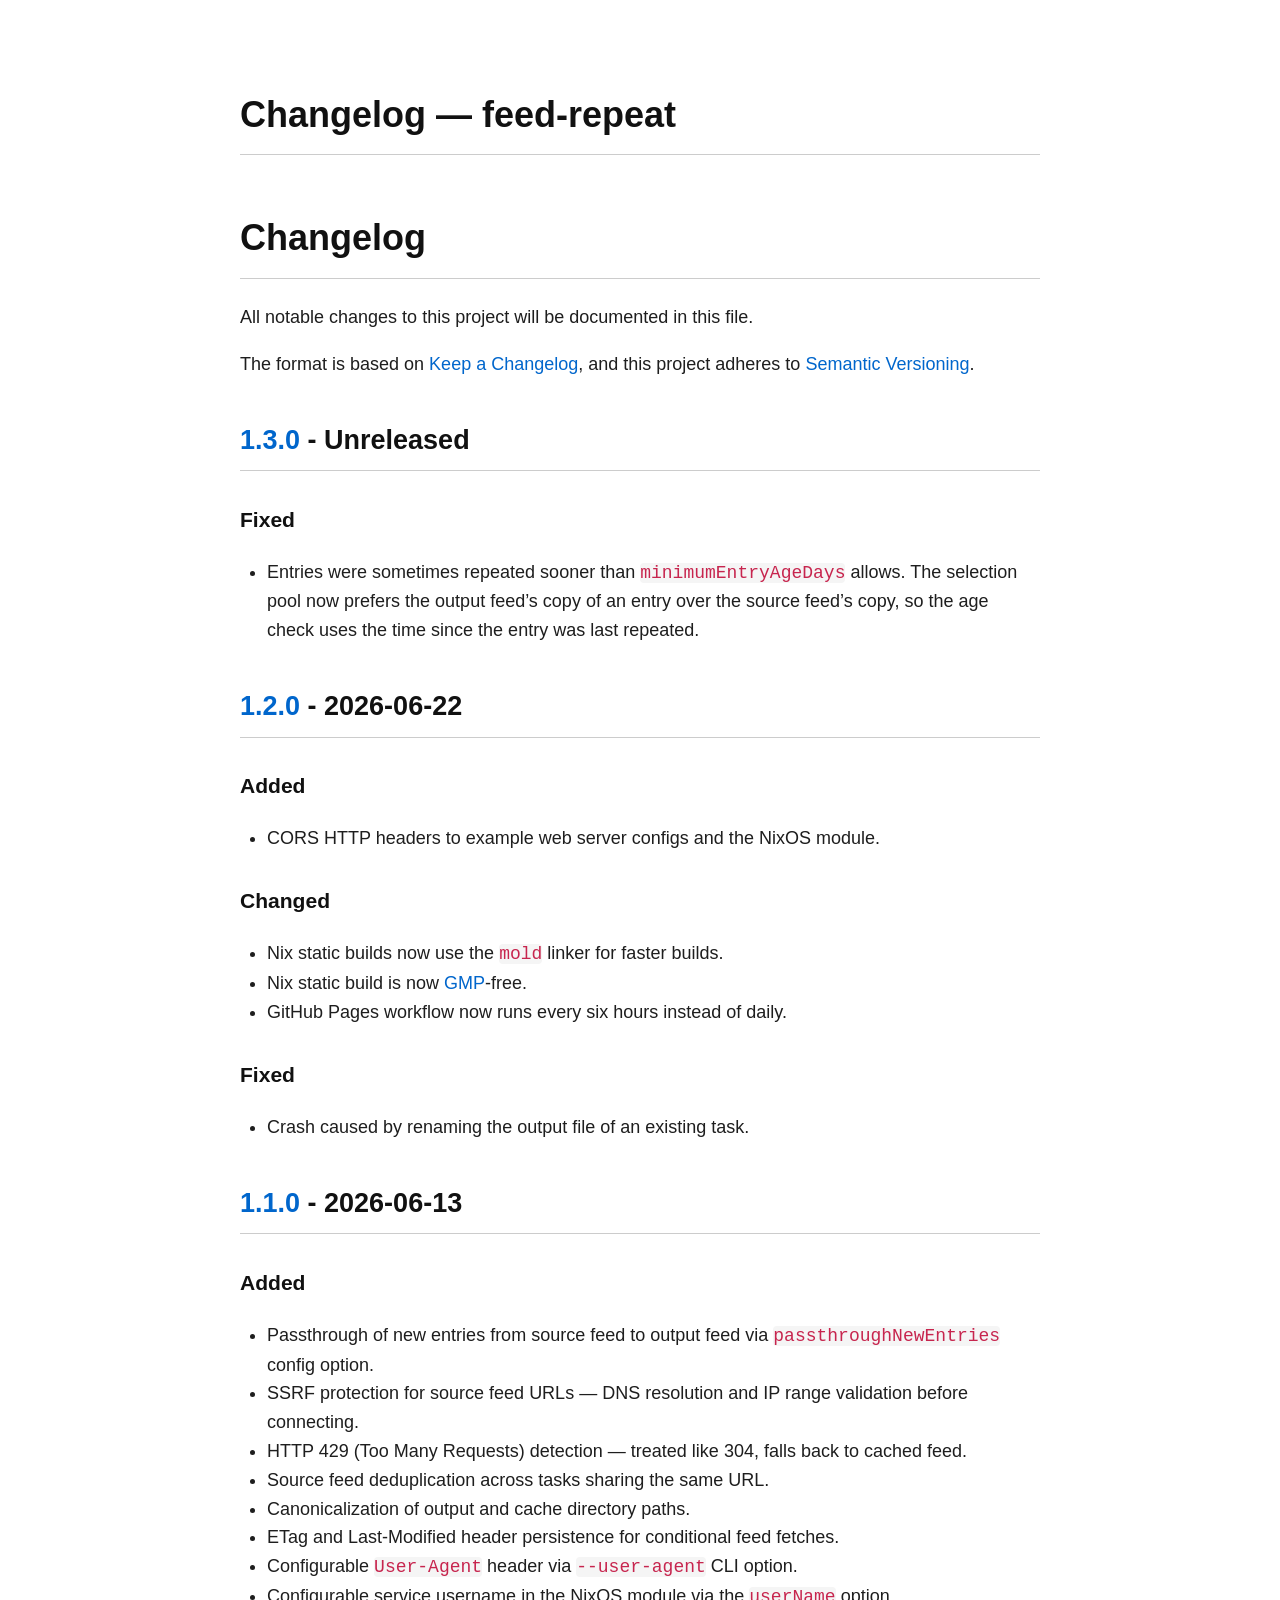
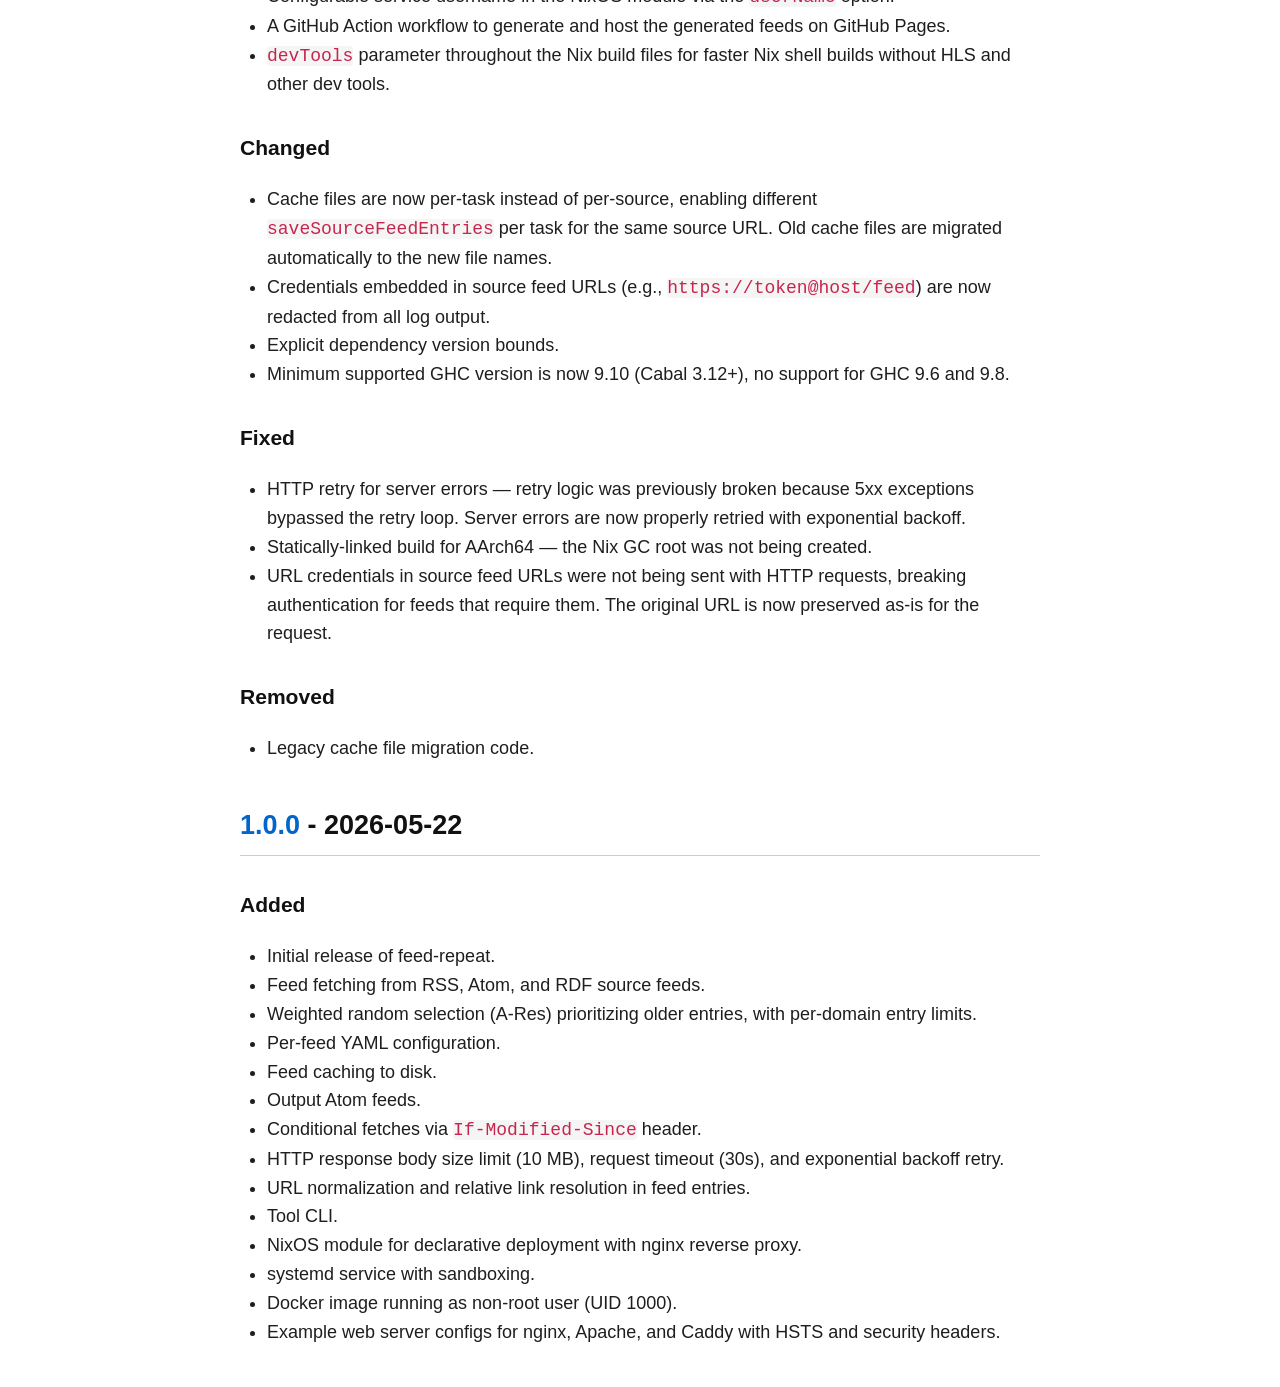
<file: docs/CHANGELOG.html>
<!DOCTYPE html>
<html xmlns="http://www.w3.org/1999/xhtml" lang="" xml:lang="">
<head>
  <meta charset="utf-8" />
  <meta name="generator" content="pandoc" />
  <meta name="viewport" content="width=device-width, initial-scale=1.0, user-scalable=yes" />
  <title>Changelog — feed-repeat</title>
  <style>
    code{white-space: pre-wrap;}
    span.smallcaps{font-variant: small-caps;}
    div.columns{display: flex; gap: min(4vw, 1.5em);}
    div.column{flex: auto; overflow-x: auto;}
    div.hanging-indent{margin-left: 1.5em; text-indent: -1.5em;}
    /* The extra [class] is a hack that increases specificity enough to
       override a similar rule in reveal.js */
    ul.task-list[class]{list-style: none;}
    ul.task-list li input[type="checkbox"] {
      font-size: inherit;
      width: 0.8em;
      margin: 0 0.8em 0.2em -1.6em;
      vertical-align: middle;
    }
    .display.math{display: block; text-align: center; margin: 0.5rem auto;}
  </style>
  <link rel="stylesheet" href="light.css" />
</head>
<body>
<header id="title-block-header">
<h1 class="title">Changelog — feed-repeat</h1>
</header>
<h1 id="changelog">Changelog</h1>
<p>All notable changes to this project will be documented in this
file.</p>
<p>The format is based on <a
href="https://keepachangelog.com/en/1.1.0/">Keep a Changelog</a>, and
this project adheres to <a
href="https://semver.org/spec/v2.0.0.html">Semantic Versioning</a>.</p>
<h2 id="unreleased"><a
href="https://github.com/abhin4v/feed-repeat/compare/1.2.0...main">1.3.0</a>
- Unreleased</h2>
<h3 id="fixed">Fixed</h3>
<ul>
<li>Entries were sometimes repeated sooner than
<code>minimumEntryAgeDays</code> allows. The selection pool now prefers
the output feed’s copy of an entry over the source feed’s copy, so the
age check uses the time since the entry was last repeated.</li>
</ul>
<h2 id="section"><a
href="https://github.com/abhin4v/feed-repeat/releases/tag/1.2.0">1.2.0</a>
- 2026-06-22</h2>
<h3 id="added">Added</h3>
<ul>
<li>CORS HTTP headers to example web server configs and the NixOS
module.</li>
</ul>
<h3 id="changed">Changed</h3>
<ul>
<li>Nix static builds now use the <code>mold</code> linker for faster
builds.</li>
<li>Nix static build is now <a
href="https://gmplib.org/">GMP</a>-free.</li>
<li>GitHub Pages workflow now runs every six hours instead of
daily.</li>
</ul>
<h3 id="fixed-1">Fixed</h3>
<ul>
<li>Crash caused by renaming the output file of an existing task.</li>
</ul>
<h2 id="section-1"><a
href="https://github.com/abhin4v/feed-repeat/releases/tag/1.1.0">1.1.0</a>
- 2026-06-13</h2>
<h3 id="added-1">Added</h3>
<ul>
<li>Passthrough of new entries from source feed to output feed via
<code>passthroughNewEntries</code> config option.</li>
<li>SSRF protection for source feed URLs — DNS resolution and IP range
validation before connecting.</li>
<li>HTTP 429 (Too Many Requests) detection — treated like 304, falls
back to cached feed.</li>
<li>Source feed deduplication across tasks sharing the same URL.</li>
<li>Canonicalization of output and cache directory paths.</li>
<li>ETag and Last-Modified header persistence for conditional feed
fetches.</li>
<li>Configurable <code>User-Agent</code> header via
<code>--user-agent</code> CLI option.</li>
<li>Configurable service username in the NixOS module via the
<code>userName</code> option.</li>
<li>A GitHub Action workflow to generate and host the generated feeds on
GitHub Pages.</li>
<li><code>devTools</code> parameter throughout the Nix build files for
faster Nix shell builds without HLS and other dev tools.</li>
</ul>
<h3 id="changed-1">Changed</h3>
<ul>
<li>Cache files are now per-task instead of per-source, enabling
different <code>saveSourceFeedEntries</code> per task for the same
source URL. Old cache files are migrated automatically to the new file
names.</li>
<li>Credentials embedded in source feed URLs (e.g.,
<code>https://token@host/feed</code>) are now redacted from all log
output.</li>
<li>Explicit dependency version bounds.</li>
<li>Minimum supported GHC version is now 9.10 (Cabal 3.12+), no support
for GHC 9.6 and 9.8.</li>
</ul>
<h3 id="fixed-2">Fixed</h3>
<ul>
<li>HTTP retry for server errors — retry logic was previously broken
because 5xx exceptions bypassed the retry loop. Server errors are now
properly retried with exponential backoff.</li>
<li>Statically-linked build for AArch64 — the Nix GC root was not being
created.</li>
<li>URL credentials in source feed URLs were not being sent with HTTP
requests, breaking authentication for feeds that require them. The
original URL is now preserved as-is for the request.</li>
</ul>
<h3 id="removed">Removed</h3>
<ul>
<li>Legacy cache file migration code.</li>
</ul>
<h2 id="section-2"><a
href="https://github.com/abhin4v/feed-repeat/releases/tag/1.0.0">1.0.0</a>
- 2026-05-22</h2>
<h3 id="added-2">Added</h3>
<ul>
<li>Initial release of feed-repeat.</li>
<li>Feed fetching from RSS, Atom, and RDF source feeds.</li>
<li>Weighted random selection (A-Res) prioritizing older entries, with
per-domain entry limits.</li>
<li>Per-feed YAML configuration.</li>
<li>Feed caching to disk.</li>
<li>Output Atom feeds.</li>
<li>Conditional fetches via <code>If-Modified-Since</code> header.</li>
<li>HTTP response body size limit (10 MB), request timeout (30s), and
exponential backoff retry.</li>
<li>URL normalization and relative link resolution in feed entries.</li>
<li>Tool CLI.</li>
<li>NixOS module for declarative deployment with nginx reverse
proxy.</li>
<li>systemd service with sandboxing.</li>
<li>Docker image running as non-root user (UID 1000).</li>
<li>Example web server configs for nginx, Apache, and Caddy with HSTS
and security headers.</li>
</ul>
</body>
</html>
</file>
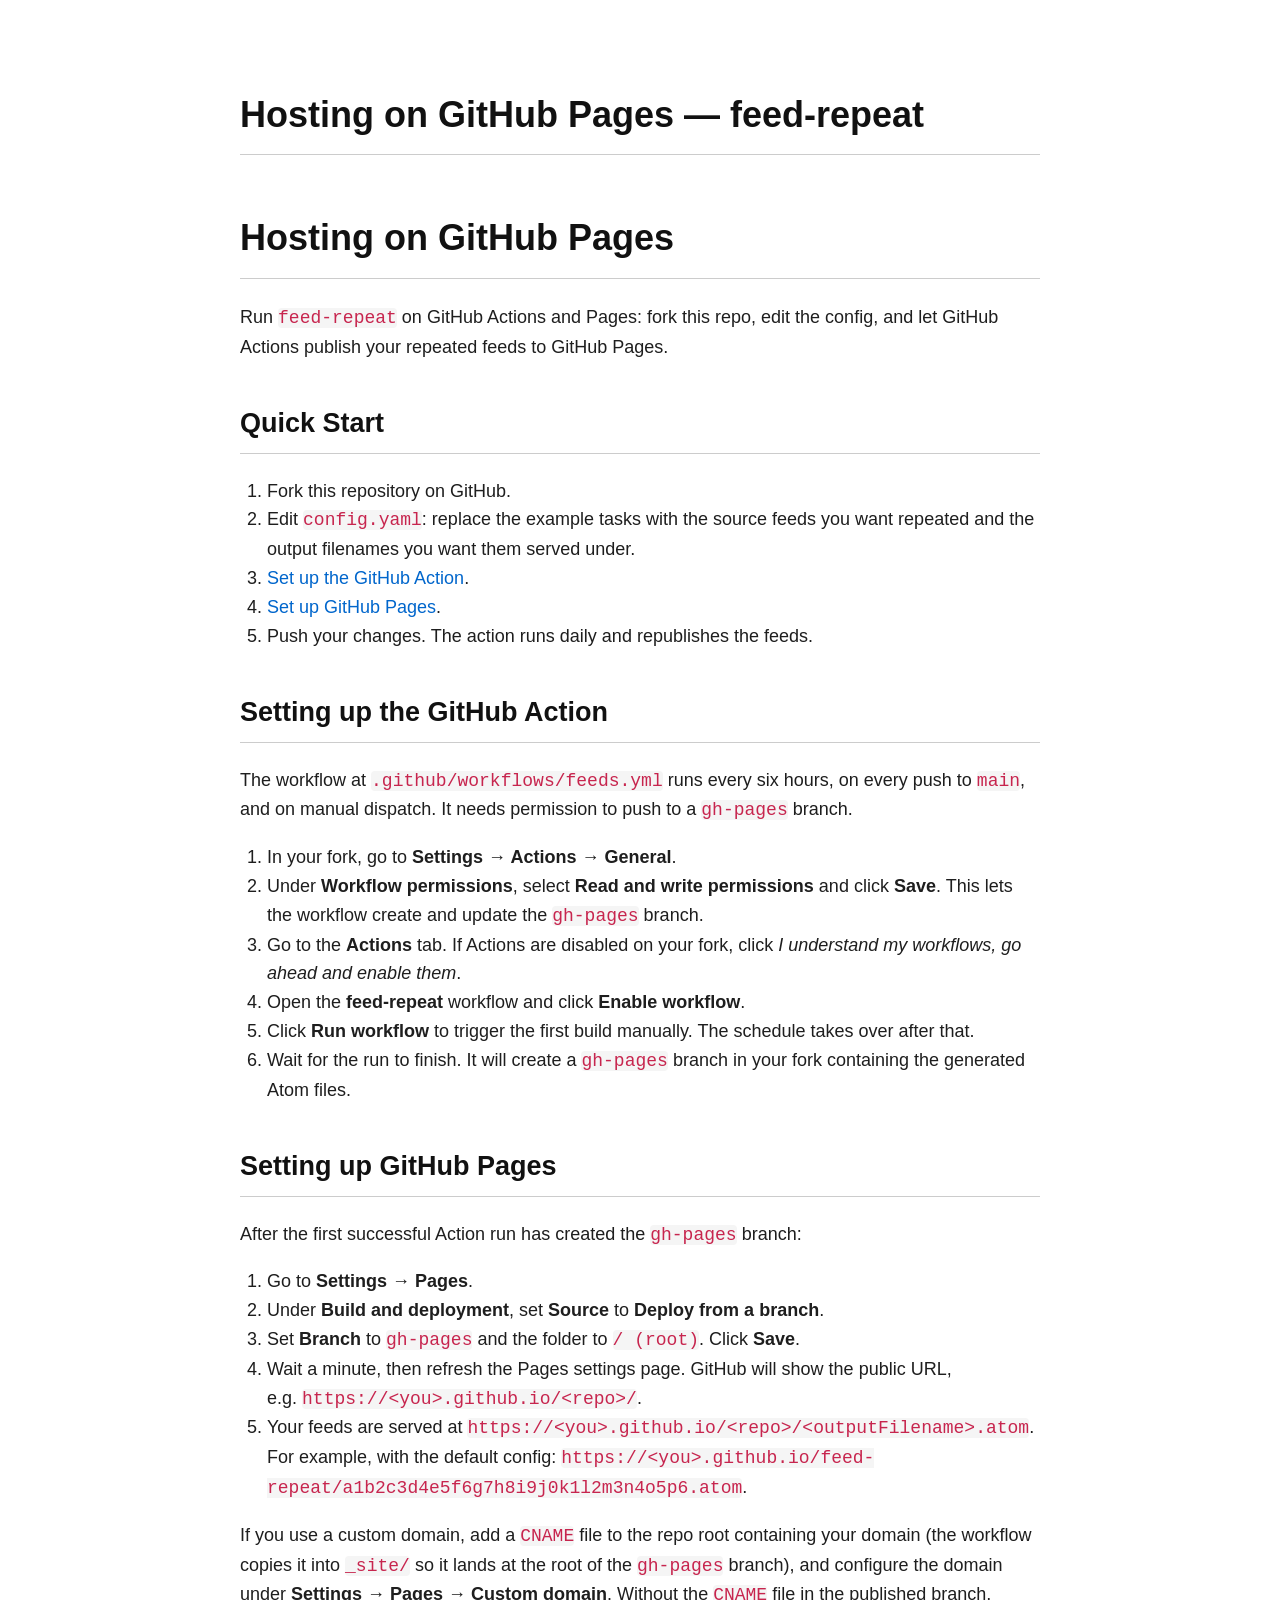
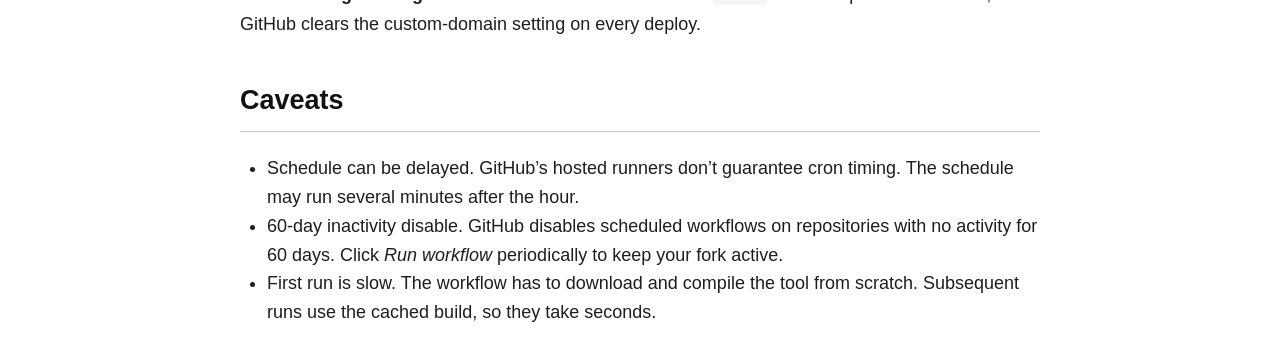
<file: docs/hosting-on-github-pages.html>
<!DOCTYPE html>
<html xmlns="http://www.w3.org/1999/xhtml" lang="" xml:lang="">
<head>
  <meta charset="utf-8" />
  <meta name="generator" content="pandoc" />
  <meta name="viewport" content="width=device-width, initial-scale=1.0, user-scalable=yes" />
  <title>Hosting on GitHub Pages — feed-repeat</title>
  <style>
    code{white-space: pre-wrap;}
    span.smallcaps{font-variant: small-caps;}
    div.columns{display: flex; gap: min(4vw, 1.5em);}
    div.column{flex: auto; overflow-x: auto;}
    div.hanging-indent{margin-left: 1.5em; text-indent: -1.5em;}
    /* The extra [class] is a hack that increases specificity enough to
       override a similar rule in reveal.js */
    ul.task-list[class]{list-style: none;}
    ul.task-list li input[type="checkbox"] {
      font-size: inherit;
      width: 0.8em;
      margin: 0 0.8em 0.2em -1.6em;
      vertical-align: middle;
    }
    .display.math{display: block; text-align: center; margin: 0.5rem auto;}
  </style>
  <link rel="stylesheet" href="light.css" />
</head>
<body>
<header id="title-block-header">
<h1 class="title">Hosting on GitHub Pages — feed-repeat</h1>
</header>
<h1 id="hosting-on-github-pages">Hosting on GitHub Pages</h1>
<p>Run <code>feed-repeat</code> on GitHub Actions and Pages: fork this
repo, edit the config, and let GitHub Actions publish your repeated
feeds to GitHub Pages.</p>
<h2 id="quick-start">Quick Start</h2>
<ol type="1">
<li>Fork this repository on GitHub.</li>
<li>Edit <a
href="https://github.com/abhin4v/feed-repeat/blob/main/config.yaml"><code>config.yaml</code></a>:
replace the example tasks with the source feeds you want repeated and
the output filenames you want them served under.</li>
<li><a href="#setting-up-the-github-action">Set up the GitHub
Action</a>.</li>
<li><a href="#setting-up-github-pages">Set up GitHub Pages</a>.</li>
<li>Push your changes. The action runs daily and republishes the
feeds.</li>
</ol>
<h2 id="setting-up-the-github-action">Setting up the GitHub Action</h2>
<p>The workflow at <a
href="https://github.com/abhin4v/feed-repeat/blob/main/.github/workflows/feeds.yml"><code>.github/workflows/feeds.yml</code></a>
runs every six hours, on every push to <code>main</code>, and on manual
dispatch. It needs permission to push to a <code>gh-pages</code>
branch.</p>
<ol type="1">
<li>In your fork, go to <strong>Settings → Actions →
General</strong>.</li>
<li>Under <strong>Workflow permissions</strong>, select <strong>Read and
write permissions</strong> and click <strong>Save</strong>. This lets
the workflow create and update the <code>gh-pages</code> branch.</li>
<li>Go to the <strong>Actions</strong> tab. If Actions are disabled on
your fork, click <em>I understand my workflows, go ahead and enable
them</em>.</li>
<li>Open the <strong>feed-repeat</strong> workflow and click
<strong>Enable workflow</strong>.</li>
<li>Click <strong>Run workflow</strong> to trigger the first build
manually. The schedule takes over after that.</li>
<li>Wait for the run to finish. It will create a <code>gh-pages</code>
branch in your fork containing the generated Atom files.</li>
</ol>
<h2 id="setting-up-github-pages">Setting up GitHub Pages</h2>
<p>After the first successful Action run has created the
<code>gh-pages</code> branch:</p>
<ol type="1">
<li>Go to <strong>Settings → Pages</strong>.</li>
<li>Under <strong>Build and deployment</strong>, set
<strong>Source</strong> to <strong>Deploy from a branch</strong>.</li>
<li>Set <strong>Branch</strong> to <code>gh-pages</code> and the folder
to <code>/ (root)</code>. Click <strong>Save</strong>.</li>
<li>Wait a minute, then refresh the Pages settings page. GitHub will
show the public URL,
e.g. <code>https://&lt;you&gt;.github.io/&lt;repo&gt;/</code>.</li>
<li>Your feeds are served at
<code>https://&lt;you&gt;.github.io/&lt;repo&gt;/&lt;outputFilename&gt;.atom</code>.
For example, with the default config:
<code>https://&lt;you&gt;.github.io/feed-repeat/a1b2c3d4e5f6g7h8i9j0k1l2m3n4o5p6.atom</code>.</li>
</ol>
<p>If you use a custom domain, add a <code>CNAME</code> file to the repo
root containing your domain (the workflow copies it into
<code>_site/</code> so it lands at the root of the <code>gh-pages</code>
branch), and configure the domain under <strong>Settings → Pages →
Custom domain</strong>. Without the <code>CNAME</code> file in the
published branch, GitHub clears the custom-domain setting on every
deploy.</p>
<h2 id="caveats">Caveats</h2>
<ul>
<li>Schedule can be delayed. GitHub’s hosted runners don’t guarantee
cron timing. The schedule may run several minutes after the hour.</li>
<li>60-day inactivity disable. GitHub disables scheduled workflows on
repositories with no activity for 60 days. Click <em>Run workflow</em>
periodically to keep your fork active.</li>
<li>First run is slow. The workflow has to download and compile the tool
from scratch. Subsequent runs use the cached build, so they take
seconds.</li>
</ul>
</body>
</html>
</file>
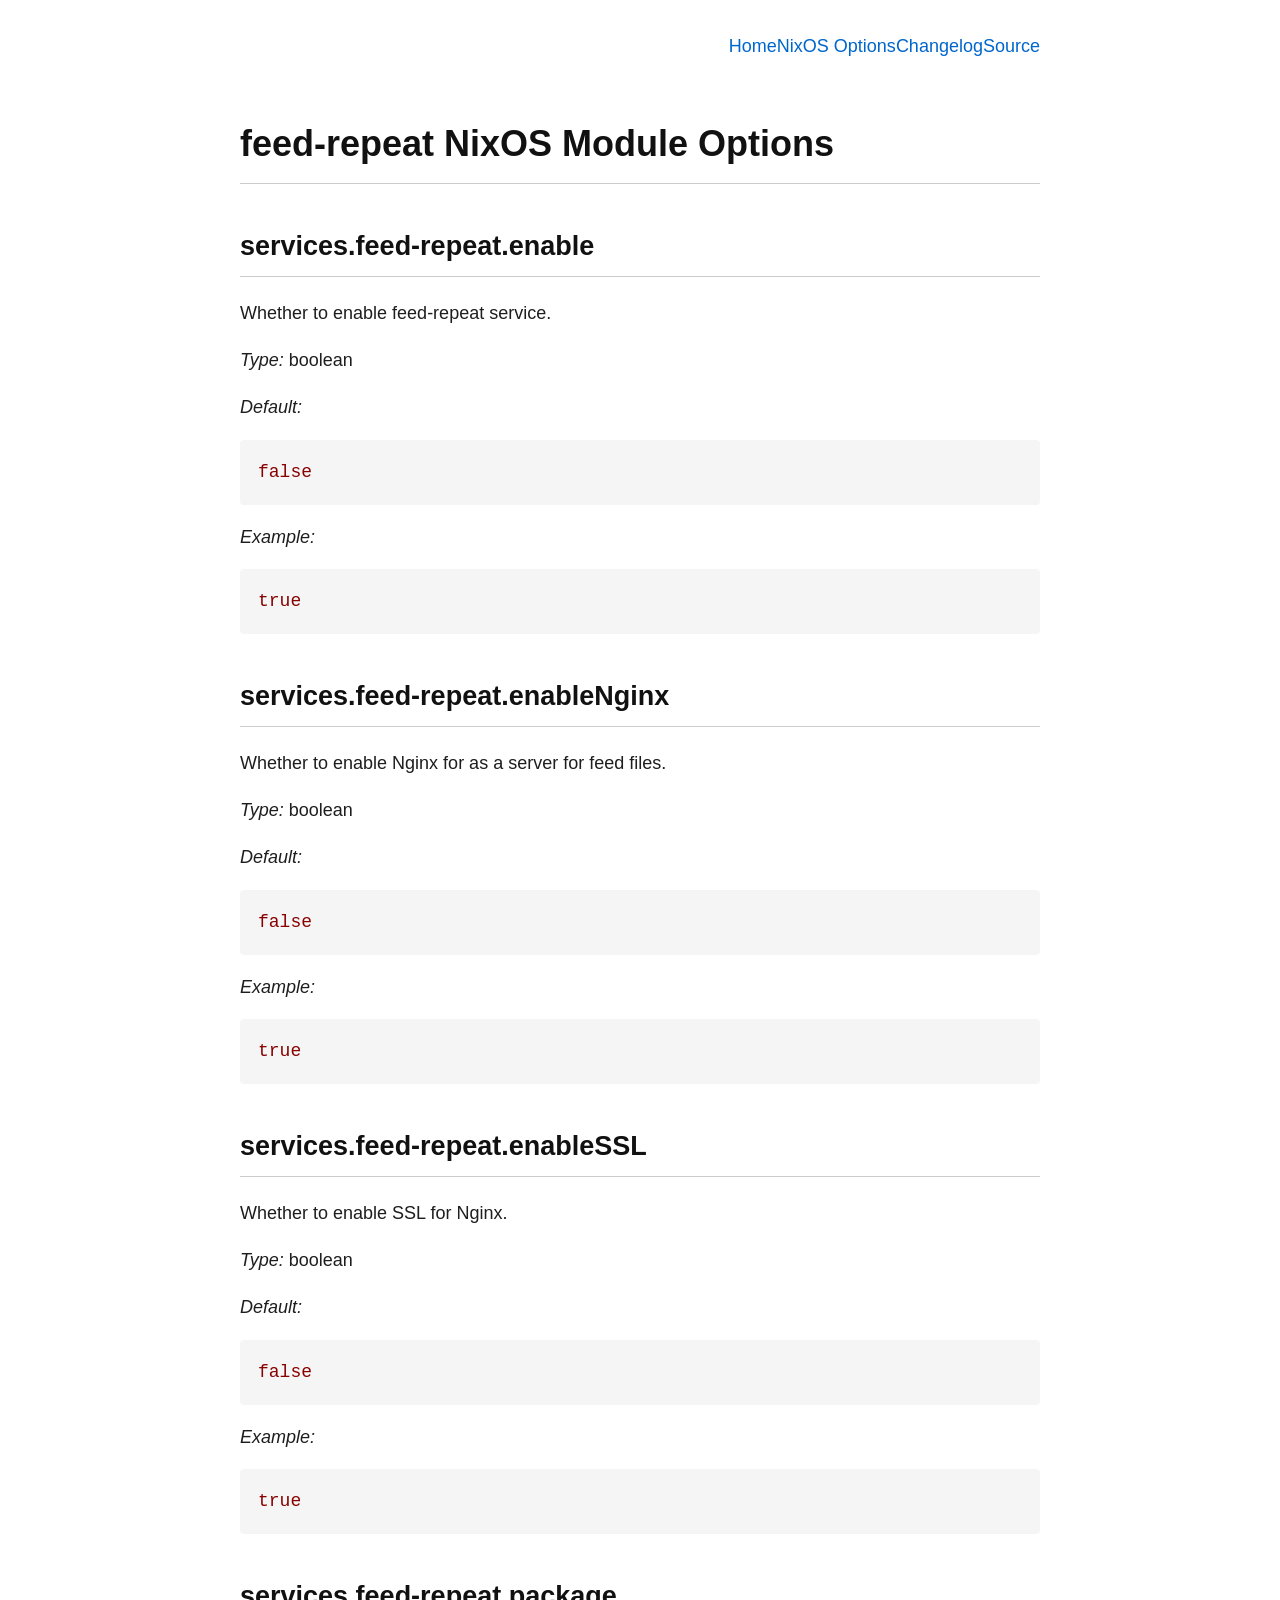
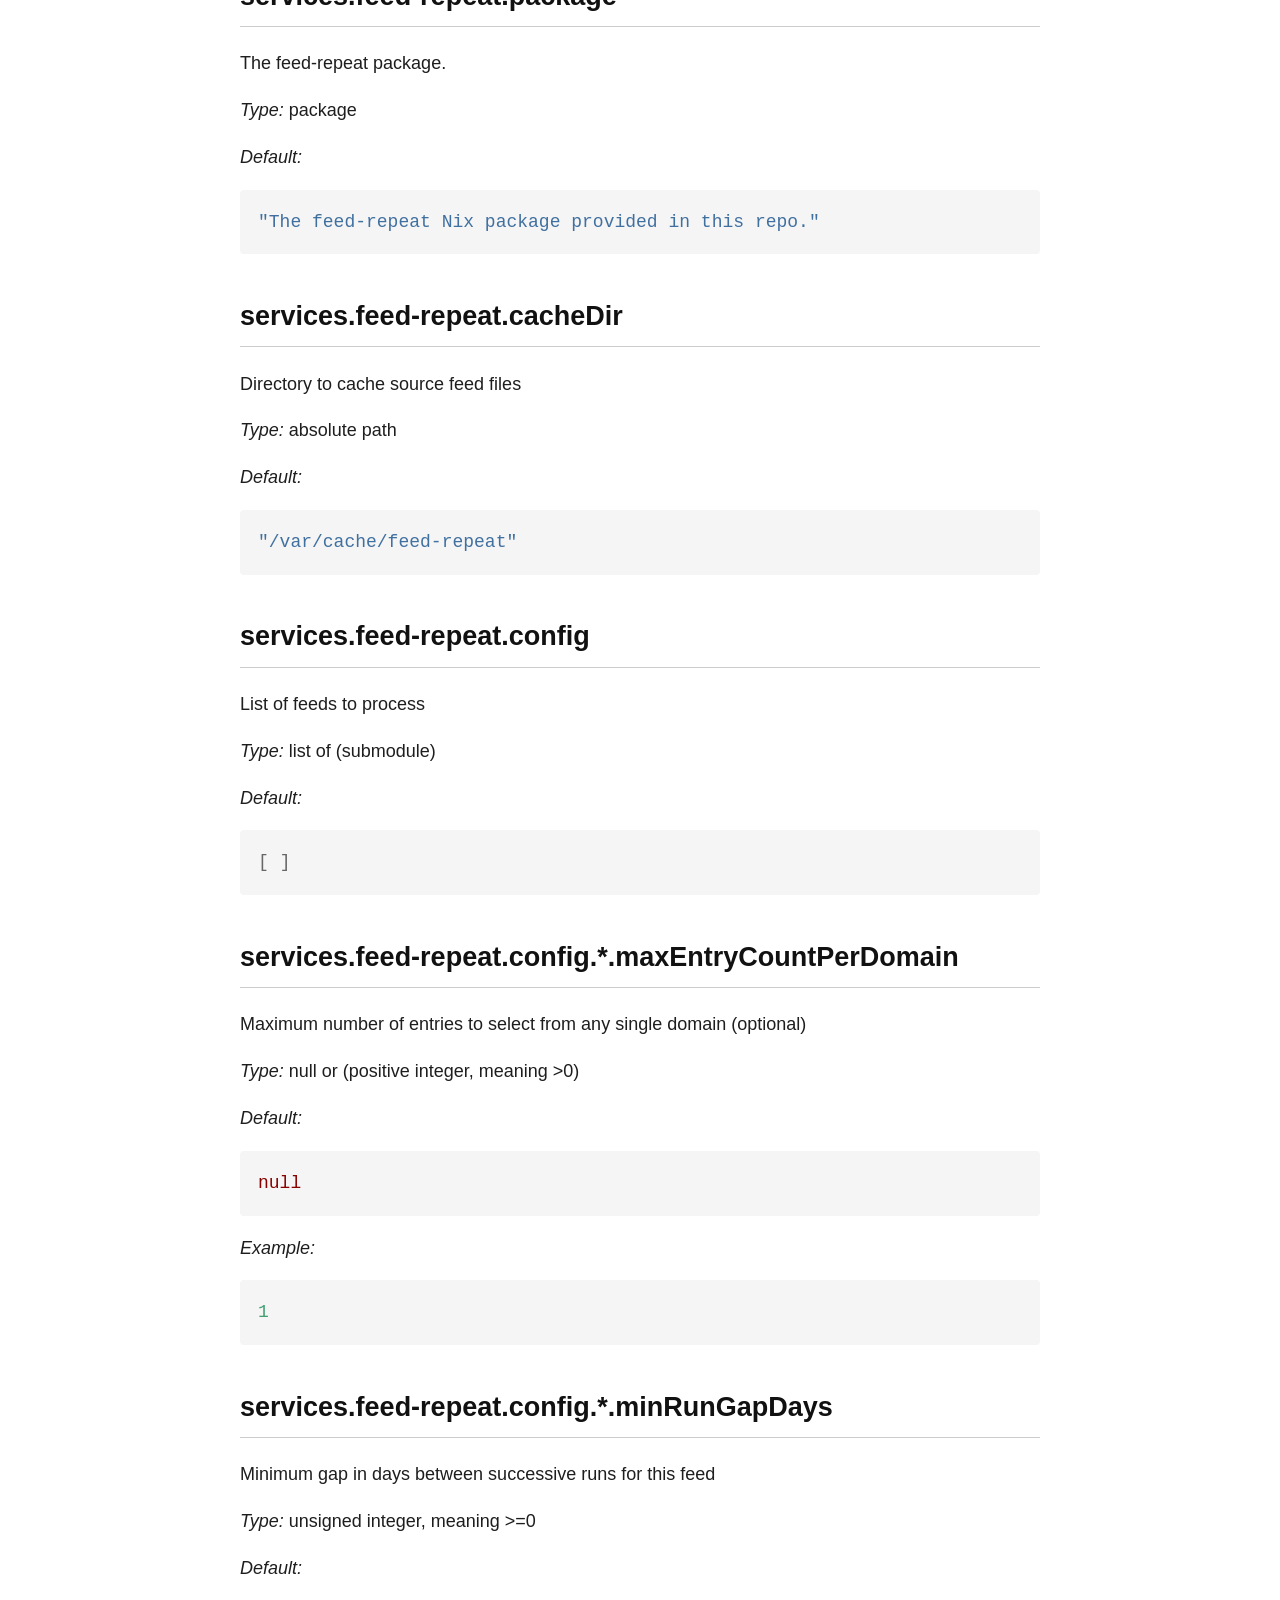
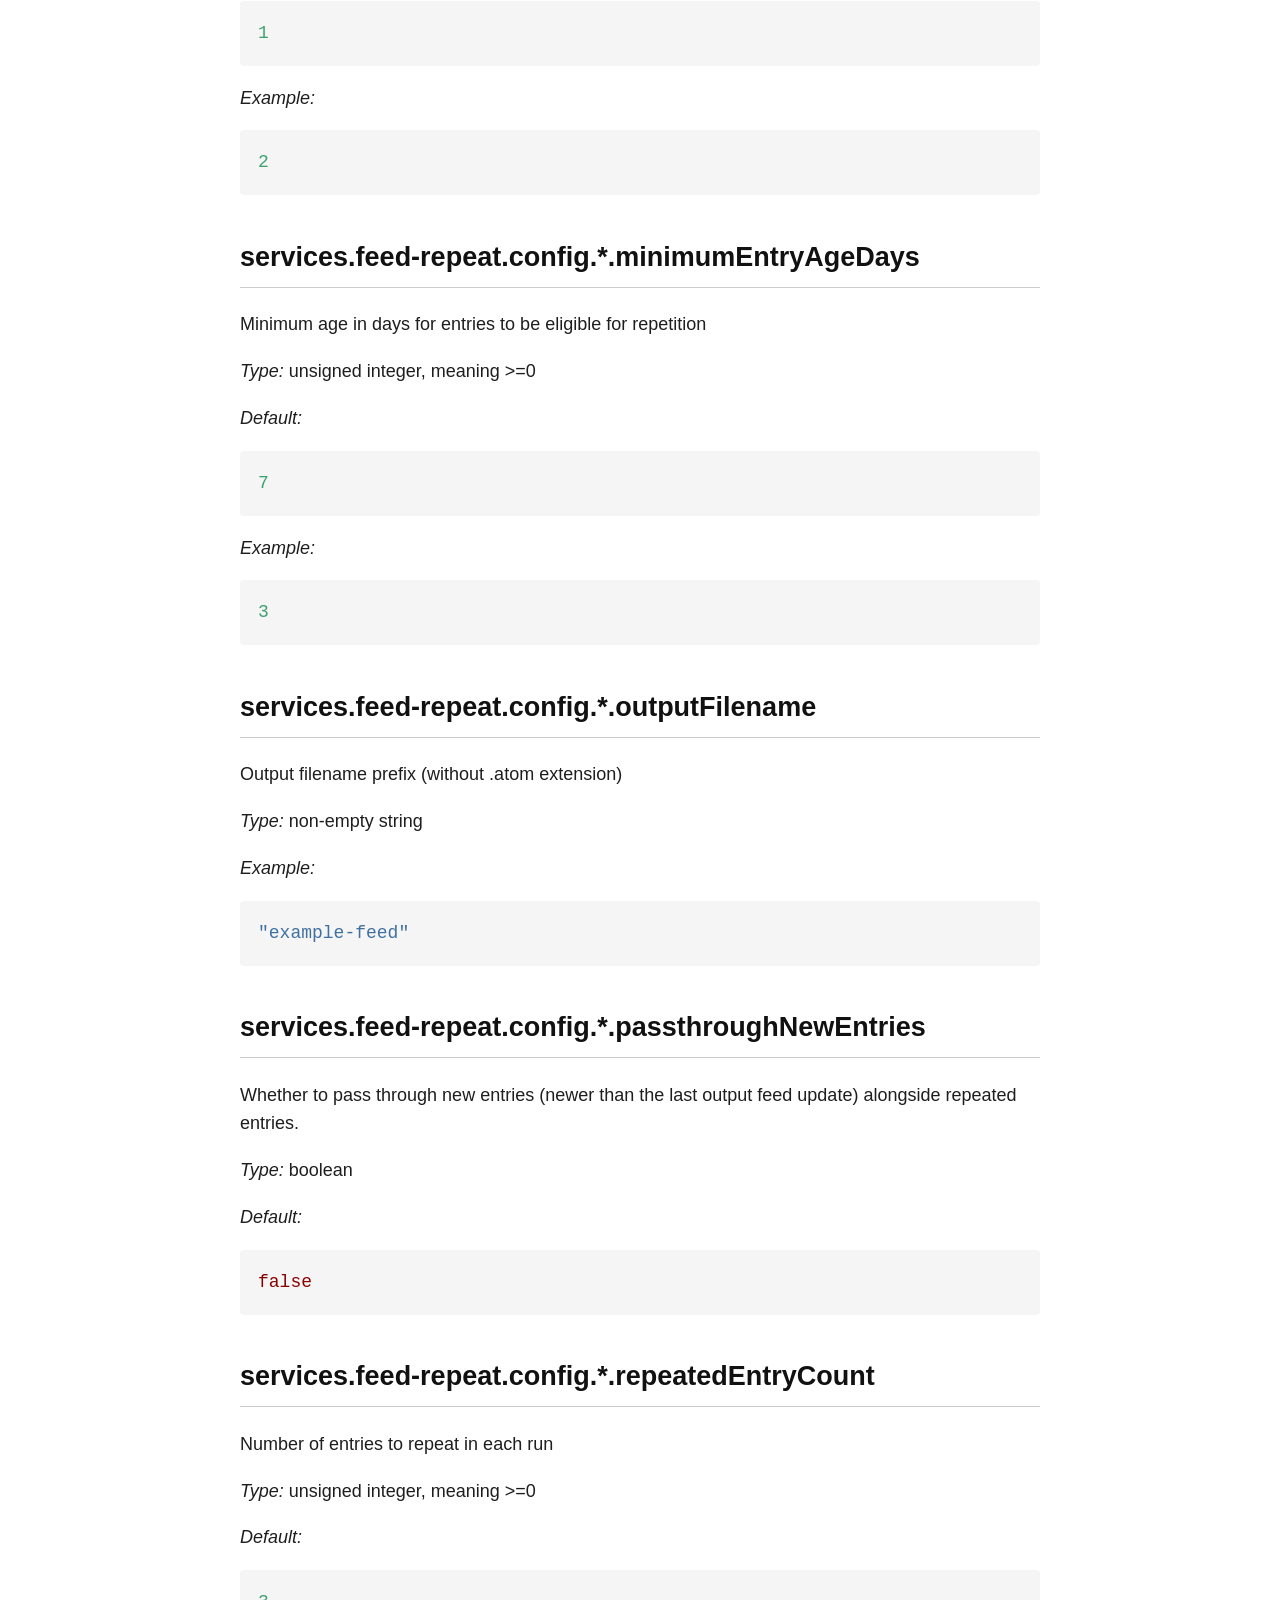
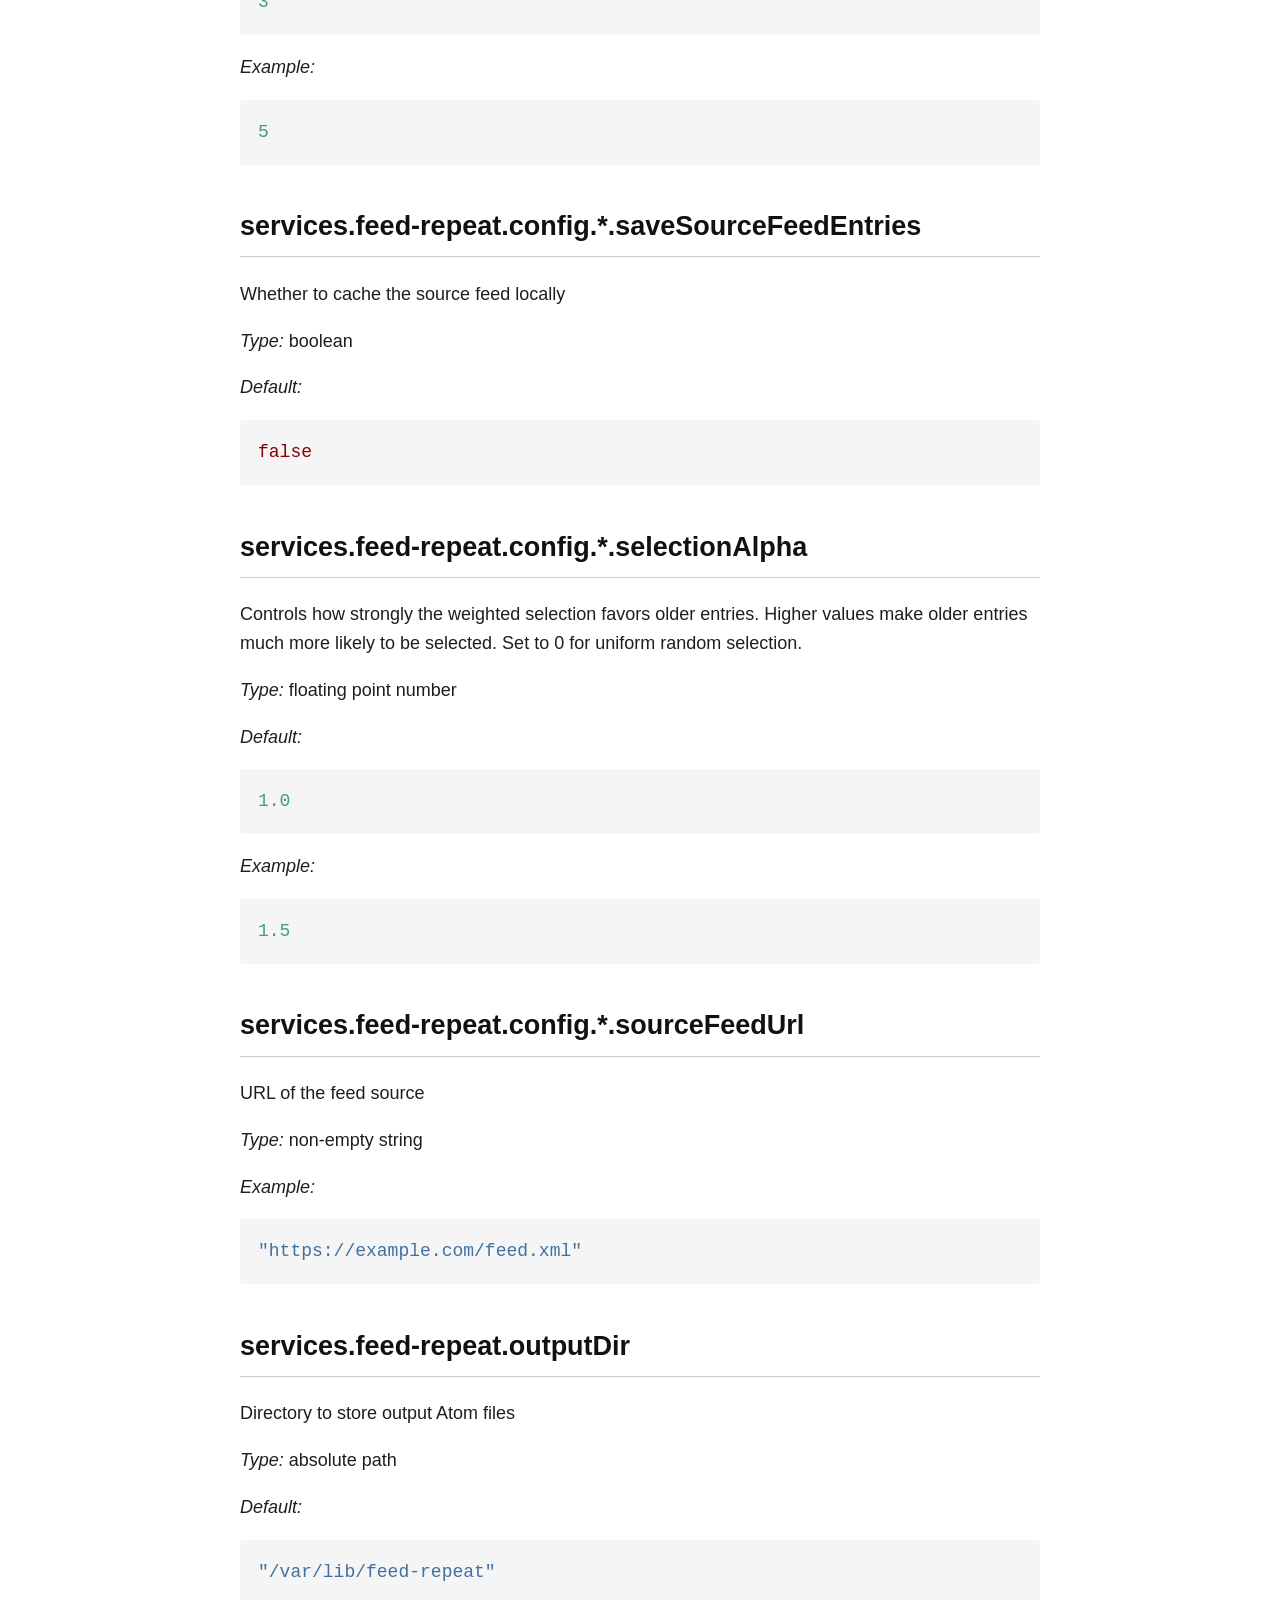
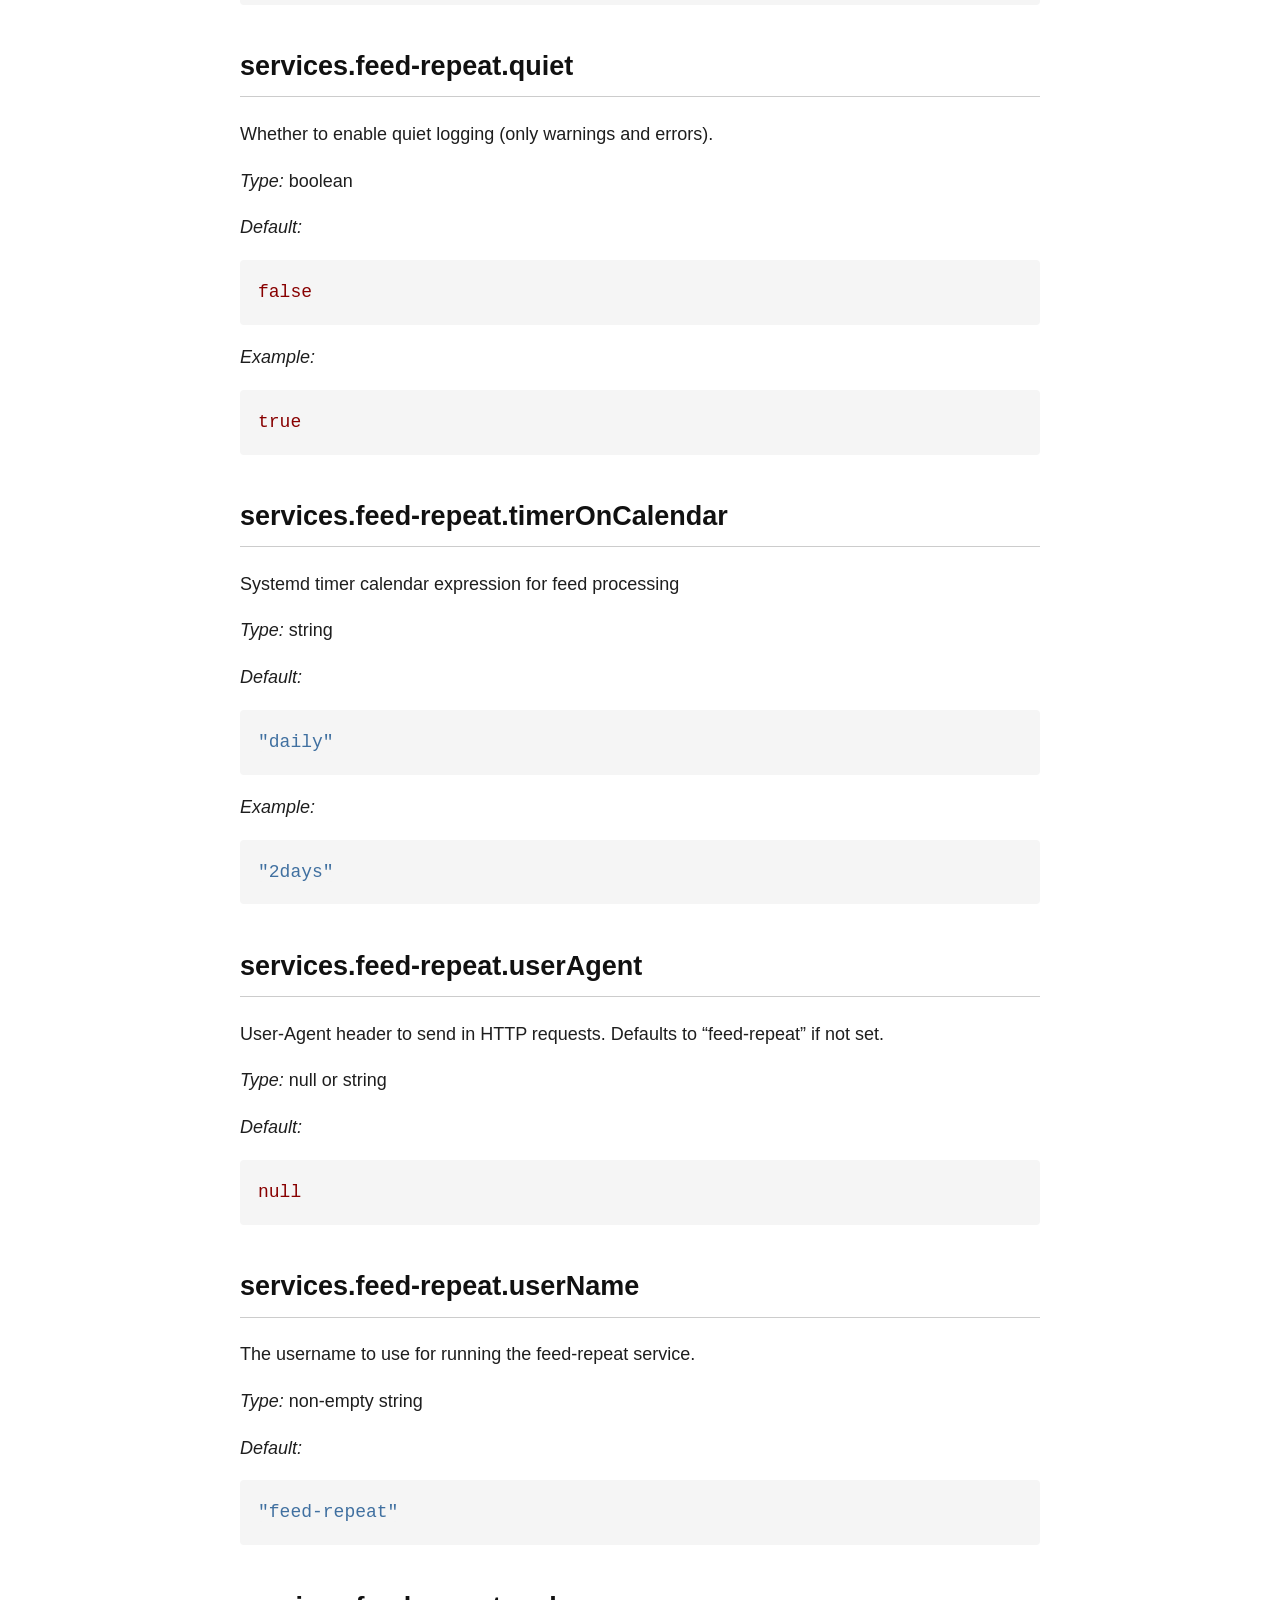
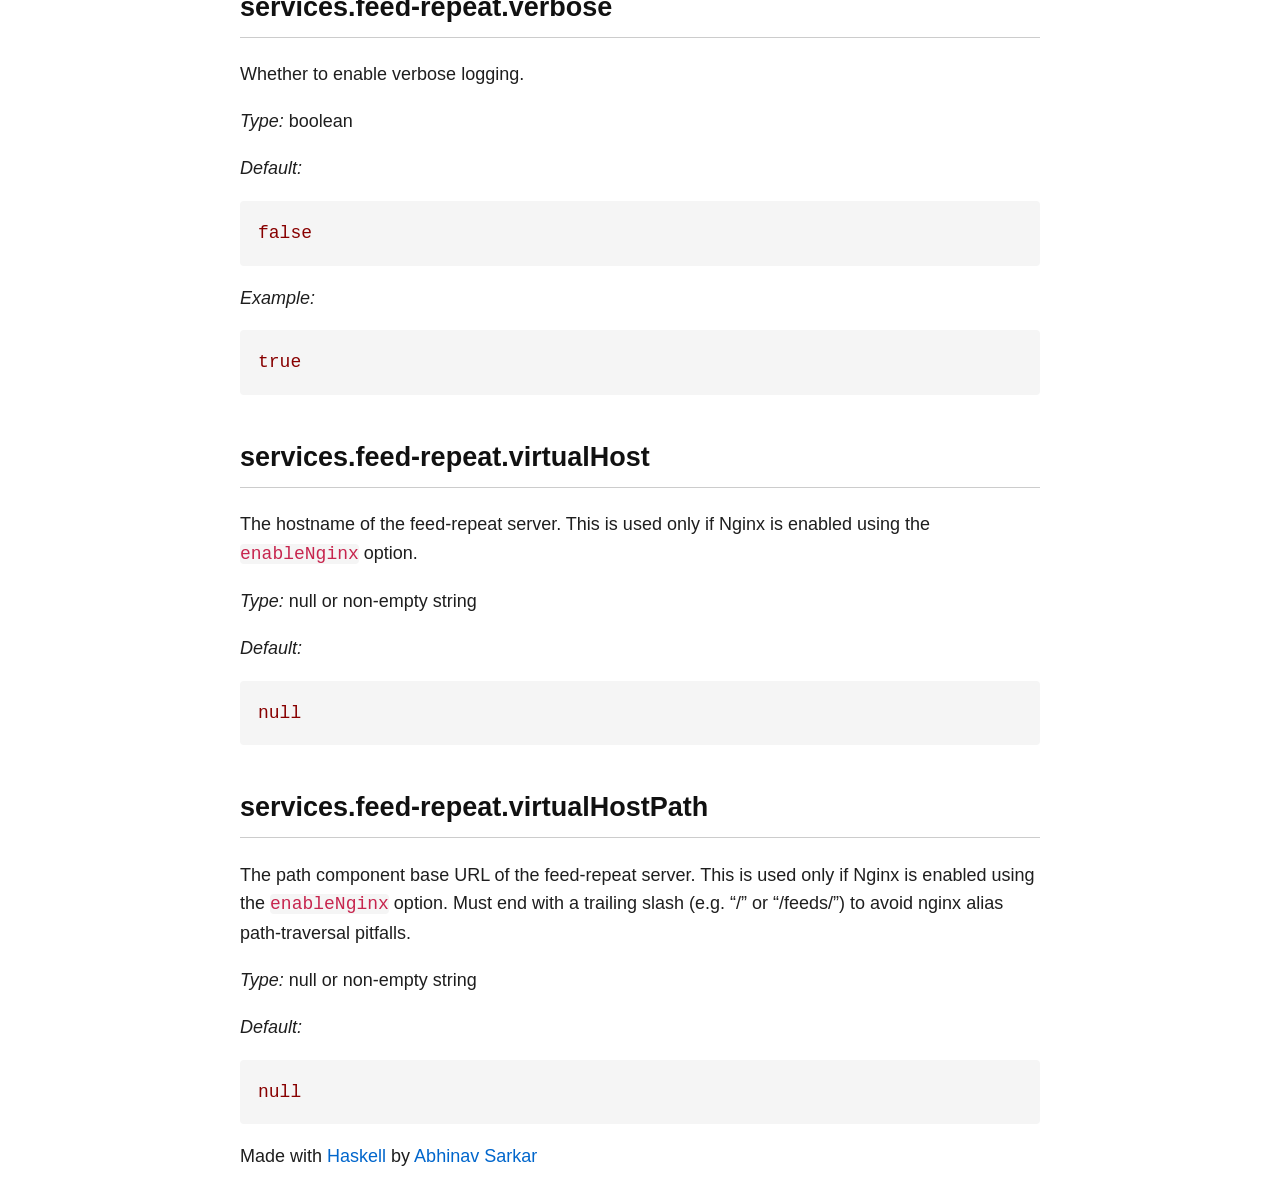
<file: docs/nix-module-options.html>
<!DOCTYPE html>
<html xmlns="http://www.w3.org/1999/xhtml" lang="" xml:lang="">
<head>
  <meta charset="utf-8" />
  <meta name="generator" content="pandoc" />
  <meta name="viewport" content="width=device-width, initial-scale=1.0, user-scalable=yes" />
  <title>NixOS Module Options — feed-repeat</title>
  <style>
    code{white-space: pre-wrap;}
    span.smallcaps{font-variant: small-caps;}
    div.columns{display: flex; gap: min(4vw, 1.5em);}
    div.column{flex: auto; overflow-x: auto;}
    div.hanging-indent{margin-left: 1.5em; text-indent: -1.5em;}
    /* The extra [class] is a hack that increases specificity enough to
       override a similar rule in reveal.js */
    ul.task-list[class]{list-style: none;}
    ul.task-list li input[type="checkbox"] {
      font-size: inherit;
      width: 0.8em;
      margin: 0 0.8em 0.2em -1.6em;
      vertical-align: middle;
    }
    .display.math{display: block; text-align: center; margin: 0.5rem auto;}
    /* CSS for syntax highlighting */
    html { -webkit-text-size-adjust: 100%; }
    pre > code.sourceCode { white-space: pre; position: relative; }
    pre > code.sourceCode > span { display: inline-block; line-height: 1.25; }
    pre > code.sourceCode > span:empty { height: 1.2em; }
    .sourceCode { overflow: visible; }
    code.sourceCode > span { color: inherit; text-decoration: inherit; }
    div.sourceCode { margin: 1em 0; }
    pre.sourceCode { margin: 0; }
    @media screen {
    div.sourceCode { overflow: auto; }
    }
    @media print {
    pre > code.sourceCode { white-space: pre-wrap; }
    pre > code.sourceCode > span { text-indent: -5em; padding-left: 5em; }
    }
    pre.numberSource code
      { counter-reset: source-line 0; }
    pre.numberSource code > span
      { position: relative; left: -4em; counter-increment: source-line; }
    pre.numberSource code > span > a:first-child::before
      { content: counter(source-line);
        position: relative; left: -1em; text-align: right; vertical-align: baseline;
        border: none; display: inline-block;
        -webkit-touch-callout: none; -webkit-user-select: none;
        -khtml-user-select: none; -moz-user-select: none;
        -ms-user-select: none; user-select: none;
        padding: 0 4px; width: 4em;
        color: #aaaaaa;
      }
    pre.numberSource { margin-left: 3em; border-left: 1px solid #aaaaaa;  padding-left: 4px; }
    div.sourceCode
      {   }
    @media screen {
    pre > code.sourceCode > span > a:first-child::before { text-decoration: underline; }
    }
    code span.al { color: #ff0000; font-weight: bold; } /* Alert */
    code span.an { color: #60a0b0; font-weight: bold; font-style: italic; } /* Annotation */
    code span.at { color: #7d9029; } /* Attribute */
    code span.bn { color: #40a070; } /* BaseN */
    code span.bu { color: #008000; } /* BuiltIn */
    code span.cf { color: #007020; font-weight: bold; } /* ControlFlow */
    code span.ch { color: #4070a0; } /* Char */
    code span.cn { color: #880000; } /* Constant */
    code span.co { color: #60a0b0; font-style: italic; } /* Comment */
    code span.cv { color: #60a0b0; font-weight: bold; font-style: italic; } /* CommentVar */
    code span.do { color: #ba2121; font-style: italic; } /* Documentation */
    code span.dt { color: #902000; } /* DataType */
    code span.dv { color: #40a070; } /* DecVal */
    code span.er { color: #ff0000; font-weight: bold; } /* Error */
    code span.ex { } /* Extension */
    code span.fl { color: #40a070; } /* Float */
    code span.fu { color: #06287e; } /* Function */
    code span.im { color: #008000; font-weight: bold; } /* Import */
    code span.in { color: #60a0b0; font-weight: bold; font-style: italic; } /* Information */
    code span.kw { color: #007020; font-weight: bold; } /* Keyword */
    code span.op { color: #666666; } /* Operator */
    code span.ot { color: #007020; } /* Other */
    code span.pp { color: #bc7a00; } /* Preprocessor */
    code span.sc { color: #4070a0; } /* SpecialChar */
    code span.ss { color: #bb6688; } /* SpecialString */
    code span.st { color: #4070a0; } /* String */
    code span.va { color: #19177c; } /* Variable */
    code span.vs { color: #4070a0; } /* VerbatimString */
    code span.wa { color: #60a0b0; font-weight: bold; font-style: italic; } /* Warning */
  </style>
  <link rel="stylesheet" href="light.css" />
<script>
  if (location.hostname === "abhin4v.github.io") {
    location.replace(
      "https://projects.abhinavsarkar.net/feed-repeat/" +
      location.pathname.replace(/^\/feed-repeat\//, "")
    );
  }
</script>
</head>
<body>
<nav><a href="https://projects.abhinavsarkar.net/feed-repeat/">Home</a><a href="https://projects.abhinavsarkar.net/feed-repeat/nix-module-options.html">NixOS Options</a><a href="https://projects.abhinavsarkar.net/feed-repeat/CHANGELOG.html">Changelog</a><a href="https://github.com/abhin4v/feed-repeat">Source</a></nav>

<h1 id="feed-repeat-nixos-module-options">feed-repeat NixOS Module
Options</h1>
<h2 id="services.feed-repeat.enable">services.feed-repeat.enable</h2>
<p>Whether to enable feed-repeat service.</p>
<p><em>Type:</em> boolean</p>
<p><em>Default:</em></p>
<div class="sourceCode" id="cb1"><pre
class="sourceCode nix"><code class="sourceCode nix"><span id="cb1-1"><a href="#cb1-1" aria-hidden="true" tabindex="-1"></a><span class="cn">false</span></span></code></pre></div>
<p><em>Example:</em></p>
<div class="sourceCode" id="cb2"><pre
class="sourceCode nix"><code class="sourceCode nix"><span id="cb2-1"><a href="#cb2-1" aria-hidden="true" tabindex="-1"></a><span class="cn">true</span></span></code></pre></div>
<h2
id="services.feed-repeat.enablenginx">services.feed-repeat.enableNginx</h2>
<p>Whether to enable Nginx for as a server for feed files.</p>
<p><em>Type:</em> boolean</p>
<p><em>Default:</em></p>
<div class="sourceCode" id="cb3"><pre
class="sourceCode nix"><code class="sourceCode nix"><span id="cb3-1"><a href="#cb3-1" aria-hidden="true" tabindex="-1"></a><span class="cn">false</span></span></code></pre></div>
<p><em>Example:</em></p>
<div class="sourceCode" id="cb4"><pre
class="sourceCode nix"><code class="sourceCode nix"><span id="cb4-1"><a href="#cb4-1" aria-hidden="true" tabindex="-1"></a><span class="cn">true</span></span></code></pre></div>
<h2
id="services.feed-repeat.enablessl">services.feed-repeat.enableSSL</h2>
<p>Whether to enable SSL for Nginx.</p>
<p><em>Type:</em> boolean</p>
<p><em>Default:</em></p>
<div class="sourceCode" id="cb5"><pre
class="sourceCode nix"><code class="sourceCode nix"><span id="cb5-1"><a href="#cb5-1" aria-hidden="true" tabindex="-1"></a><span class="cn">false</span></span></code></pre></div>
<p><em>Example:</em></p>
<div class="sourceCode" id="cb6"><pre
class="sourceCode nix"><code class="sourceCode nix"><span id="cb6-1"><a href="#cb6-1" aria-hidden="true" tabindex="-1"></a><span class="cn">true</span></span></code></pre></div>
<h2 id="services.feed-repeat.package">services.feed-repeat.package</h2>
<p>The feed-repeat package.</p>
<p><em>Type:</em> package</p>
<p><em>Default:</em></p>
<div class="sourceCode" id="cb7"><pre
class="sourceCode nix"><code class="sourceCode nix"><span id="cb7-1"><a href="#cb7-1" aria-hidden="true" tabindex="-1"></a><span class="st">&quot;The feed-repeat Nix package provided in this repo.&quot;</span></span></code></pre></div>
<h2
id="services.feed-repeat.cachedir">services.feed-repeat.cacheDir</h2>
<p>Directory to cache source feed files</p>
<p><em>Type:</em> absolute path</p>
<p><em>Default:</em></p>
<div class="sourceCode" id="cb8"><pre
class="sourceCode nix"><code class="sourceCode nix"><span id="cb8-1"><a href="#cb8-1" aria-hidden="true" tabindex="-1"></a><span class="st">&quot;/var/cache/feed-repeat&quot;</span></span></code></pre></div>
<h2 id="services.feed-repeat.config">services.feed-repeat.config</h2>
<p>List of feeds to process</p>
<p><em>Type:</em> list of (submodule)</p>
<p><em>Default:</em></p>
<div class="sourceCode" id="cb9"><pre
class="sourceCode nix"><code class="sourceCode nix"><span id="cb9-1"><a href="#cb9-1" aria-hidden="true" tabindex="-1"></a><span class="op">[</span> <span class="op">]</span></span></code></pre></div>
<h2
id="services.feed-repeat.config..maxentrycountperdomain">services.feed-repeat.config.*.maxEntryCountPerDomain</h2>
<p>Maximum number of entries to select from any single domain
(optional)</p>
<p><em>Type:</em> null or (positive integer, meaning &gt;0)</p>
<p><em>Default:</em></p>
<div class="sourceCode" id="cb10"><pre
class="sourceCode nix"><code class="sourceCode nix"><span id="cb10-1"><a href="#cb10-1" aria-hidden="true" tabindex="-1"></a><span class="cn">null</span></span></code></pre></div>
<p><em>Example:</em></p>
<div class="sourceCode" id="cb11"><pre
class="sourceCode nix"><code class="sourceCode nix"><span id="cb11-1"><a href="#cb11-1" aria-hidden="true" tabindex="-1"></a><span class="dv">1</span></span></code></pre></div>
<h2
id="services.feed-repeat.config..minrungapdays">services.feed-repeat.config.*.minRunGapDays</h2>
<p>Minimum gap in days between successive runs for this feed</p>
<p><em>Type:</em> unsigned integer, meaning &gt;=0</p>
<p><em>Default:</em></p>
<div class="sourceCode" id="cb12"><pre
class="sourceCode nix"><code class="sourceCode nix"><span id="cb12-1"><a href="#cb12-1" aria-hidden="true" tabindex="-1"></a><span class="dv">1</span></span></code></pre></div>
<p><em>Example:</em></p>
<div class="sourceCode" id="cb13"><pre
class="sourceCode nix"><code class="sourceCode nix"><span id="cb13-1"><a href="#cb13-1" aria-hidden="true" tabindex="-1"></a><span class="dv">2</span></span></code></pre></div>
<h2
id="services.feed-repeat.config..minimumentryagedays">services.feed-repeat.config.*.minimumEntryAgeDays</h2>
<p>Minimum age in days for entries to be eligible for repetition</p>
<p><em>Type:</em> unsigned integer, meaning &gt;=0</p>
<p><em>Default:</em></p>
<div class="sourceCode" id="cb14"><pre
class="sourceCode nix"><code class="sourceCode nix"><span id="cb14-1"><a href="#cb14-1" aria-hidden="true" tabindex="-1"></a><span class="dv">7</span></span></code></pre></div>
<p><em>Example:</em></p>
<div class="sourceCode" id="cb15"><pre
class="sourceCode nix"><code class="sourceCode nix"><span id="cb15-1"><a href="#cb15-1" aria-hidden="true" tabindex="-1"></a><span class="dv">3</span></span></code></pre></div>
<h2
id="services.feed-repeat.config..outputfilename">services.feed-repeat.config.*.outputFilename</h2>
<p>Output filename prefix (without .atom extension)</p>
<p><em>Type:</em> non-empty string</p>
<p><em>Example:</em></p>
<div class="sourceCode" id="cb16"><pre
class="sourceCode nix"><code class="sourceCode nix"><span id="cb16-1"><a href="#cb16-1" aria-hidden="true" tabindex="-1"></a><span class="st">&quot;example-feed&quot;</span></span></code></pre></div>
<h2
id="services.feed-repeat.config..passthroughnewentries">services.feed-repeat.config.*.passthroughNewEntries</h2>
<p>Whether to pass through new entries (newer than the last output feed
update) alongside repeated entries.</p>
<p><em>Type:</em> boolean</p>
<p><em>Default:</em></p>
<div class="sourceCode" id="cb17"><pre
class="sourceCode nix"><code class="sourceCode nix"><span id="cb17-1"><a href="#cb17-1" aria-hidden="true" tabindex="-1"></a><span class="cn">false</span></span></code></pre></div>
<h2
id="services.feed-repeat.config..repeatedentrycount">services.feed-repeat.config.*.repeatedEntryCount</h2>
<p>Number of entries to repeat in each run</p>
<p><em>Type:</em> unsigned integer, meaning &gt;=0</p>
<p><em>Default:</em></p>
<div class="sourceCode" id="cb18"><pre
class="sourceCode nix"><code class="sourceCode nix"><span id="cb18-1"><a href="#cb18-1" aria-hidden="true" tabindex="-1"></a><span class="dv">3</span></span></code></pre></div>
<p><em>Example:</em></p>
<div class="sourceCode" id="cb19"><pre
class="sourceCode nix"><code class="sourceCode nix"><span id="cb19-1"><a href="#cb19-1" aria-hidden="true" tabindex="-1"></a><span class="dv">5</span></span></code></pre></div>
<h2
id="services.feed-repeat.config..savesourcefeedentries">services.feed-repeat.config.*.saveSourceFeedEntries</h2>
<p>Whether to cache the source feed locally</p>
<p><em>Type:</em> boolean</p>
<p><em>Default:</em></p>
<div class="sourceCode" id="cb20"><pre
class="sourceCode nix"><code class="sourceCode nix"><span id="cb20-1"><a href="#cb20-1" aria-hidden="true" tabindex="-1"></a><span class="cn">false</span></span></code></pre></div>
<h2
id="services.feed-repeat.config..selectionalpha">services.feed-repeat.config.*.selectionAlpha</h2>
<p>Controls how strongly the weighted selection favors older entries.
Higher values make older entries much more likely to be selected. Set to
0 for uniform random selection.</p>
<p><em>Type:</em> floating point number</p>
<p><em>Default:</em></p>
<div class="sourceCode" id="cb21"><pre
class="sourceCode nix"><code class="sourceCode nix"><span id="cb21-1"><a href="#cb21-1" aria-hidden="true" tabindex="-1"></a><span class="fl">1.0</span></span></code></pre></div>
<p><em>Example:</em></p>
<div class="sourceCode" id="cb22"><pre
class="sourceCode nix"><code class="sourceCode nix"><span id="cb22-1"><a href="#cb22-1" aria-hidden="true" tabindex="-1"></a><span class="fl">1.5</span></span></code></pre></div>
<h2
id="services.feed-repeat.config..sourcefeedurl">services.feed-repeat.config.*.sourceFeedUrl</h2>
<p>URL of the feed source</p>
<p><em>Type:</em> non-empty string</p>
<p><em>Example:</em></p>
<div class="sourceCode" id="cb23"><pre
class="sourceCode nix"><code class="sourceCode nix"><span id="cb23-1"><a href="#cb23-1" aria-hidden="true" tabindex="-1"></a><span class="st">&quot;https://example.com/feed.xml&quot;</span></span></code></pre></div>
<h2
id="services.feed-repeat.outputdir">services.feed-repeat.outputDir</h2>
<p>Directory to store output Atom files</p>
<p><em>Type:</em> absolute path</p>
<p><em>Default:</em></p>
<div class="sourceCode" id="cb24"><pre
class="sourceCode nix"><code class="sourceCode nix"><span id="cb24-1"><a href="#cb24-1" aria-hidden="true" tabindex="-1"></a><span class="st">&quot;/var/lib/feed-repeat&quot;</span></span></code></pre></div>
<h2 id="services.feed-repeat.quiet">services.feed-repeat.quiet</h2>
<p>Whether to enable quiet logging (only warnings and errors).</p>
<p><em>Type:</em> boolean</p>
<p><em>Default:</em></p>
<div class="sourceCode" id="cb25"><pre
class="sourceCode nix"><code class="sourceCode nix"><span id="cb25-1"><a href="#cb25-1" aria-hidden="true" tabindex="-1"></a><span class="cn">false</span></span></code></pre></div>
<p><em>Example:</em></p>
<div class="sourceCode" id="cb26"><pre
class="sourceCode nix"><code class="sourceCode nix"><span id="cb26-1"><a href="#cb26-1" aria-hidden="true" tabindex="-1"></a><span class="cn">true</span></span></code></pre></div>
<h2
id="services.feed-repeat.timeroncalendar">services.feed-repeat.timerOnCalendar</h2>
<p>Systemd timer calendar expression for feed processing</p>
<p><em>Type:</em> string</p>
<p><em>Default:</em></p>
<div class="sourceCode" id="cb27"><pre
class="sourceCode nix"><code class="sourceCode nix"><span id="cb27-1"><a href="#cb27-1" aria-hidden="true" tabindex="-1"></a><span class="st">&quot;daily&quot;</span></span></code></pre></div>
<p><em>Example:</em></p>
<div class="sourceCode" id="cb28"><pre
class="sourceCode nix"><code class="sourceCode nix"><span id="cb28-1"><a href="#cb28-1" aria-hidden="true" tabindex="-1"></a><span class="st">&quot;2days&quot;</span></span></code></pre></div>
<h2
id="services.feed-repeat.useragent">services.feed-repeat.userAgent</h2>
<p>User-Agent header to send in HTTP requests. Defaults to “feed-repeat”
if not set.</p>
<p><em>Type:</em> null or string</p>
<p><em>Default:</em></p>
<div class="sourceCode" id="cb29"><pre
class="sourceCode nix"><code class="sourceCode nix"><span id="cb29-1"><a href="#cb29-1" aria-hidden="true" tabindex="-1"></a><span class="cn">null</span></span></code></pre></div>
<h2
id="services.feed-repeat.username">services.feed-repeat.userName</h2>
<p>The username to use for running the feed-repeat service.</p>
<p><em>Type:</em> non-empty string</p>
<p><em>Default:</em></p>
<div class="sourceCode" id="cb30"><pre
class="sourceCode nix"><code class="sourceCode nix"><span id="cb30-1"><a href="#cb30-1" aria-hidden="true" tabindex="-1"></a><span class="st">&quot;feed-repeat&quot;</span></span></code></pre></div>
<h2 id="services.feed-repeat.verbose">services.feed-repeat.verbose</h2>
<p>Whether to enable verbose logging.</p>
<p><em>Type:</em> boolean</p>
<p><em>Default:</em></p>
<div class="sourceCode" id="cb31"><pre
class="sourceCode nix"><code class="sourceCode nix"><span id="cb31-1"><a href="#cb31-1" aria-hidden="true" tabindex="-1"></a><span class="cn">false</span></span></code></pre></div>
<p><em>Example:</em></p>
<div class="sourceCode" id="cb32"><pre
class="sourceCode nix"><code class="sourceCode nix"><span id="cb32-1"><a href="#cb32-1" aria-hidden="true" tabindex="-1"></a><span class="cn">true</span></span></code></pre></div>
<h2
id="services.feed-repeat.virtualhost">services.feed-repeat.virtualHost</h2>
<p>The hostname of the feed-repeat server. This is used only if Nginx is
enabled using the <code>enableNginx</code> option.</p>
<p><em>Type:</em> null or non-empty string</p>
<p><em>Default:</em></p>
<div class="sourceCode" id="cb33"><pre
class="sourceCode nix"><code class="sourceCode nix"><span id="cb33-1"><a href="#cb33-1" aria-hidden="true" tabindex="-1"></a><span class="cn">null</span></span></code></pre></div>
<h2
id="services.feed-repeat.virtualhostpath">services.feed-repeat.virtualHostPath</h2>
<p>The path component base URL of the feed-repeat server. This is used
only if Nginx is enabled using the <code>enableNginx</code> option. Must
end with a trailing slash (e.g. “/” or “/feeds/”) to avoid nginx alias
path-traversal pitfalls.</p>
<p><em>Type:</em> null or non-empty string</p>
<p><em>Default:</em></p>
<div class="sourceCode" id="cb34"><pre
class="sourceCode nix"><code class="sourceCode nix"><span id="cb34-1"><a href="#cb34-1" aria-hidden="true" tabindex="-1"></a><span class="cn">null</span></span></code></pre></div>
<footer>Made with <a href="https://www.haskell.org/">Haskell</a> by <a href="https://projects.abhinavsarkar.net/">Abhinav Sarkar</a></footer>
</body>
</html>
</file>
<file: docs/light.css>
/** MIT License Copyright (c) 2024 MingFei2001
https://github.com/MingFei2001/pandoc-css/blob/main/themes/basic/light.css
**/

/* Base body styles */
body {
  background-color: #ffffff;
  color: #1e1e1e;
  font-family: sans-serif;
  font-size: 18px;
  line-height: 1.6;
  margin: 0 auto;
  padding: 2rem;
  max-width: 50rem;
}

/* Headings */
h1, h2, h3, h4, h5, h6 {
  color: #111111;
  margin-top: 1.5em;
}

h1, h2 {
  border-bottom: 1px solid #ccc;
  padding-bottom: 0.3em;
}

/* Links */
a {
  color: #0066cc;
  text-decoration: none;
}
a:hover {
  text-decoration: underline;
}

/* Code blocks and inline code */
pre, code {
  background-color: #f5f5f5;
  color: #c7254e;
  border-radius: 4px;
  font-family: monospace;
}

pre {
  padding: 1em;
  overflow-x: auto;
  white-space: pre-wrap;
  word-wrap: break-word;
}

/* Blockquotes */
blockquote {
  border-left: 4px solid #ccc;
  margin: 1em 0;
  padding-left: 1em;
  color: #666;
  font-style: italic;
}

/* Lists */
ul, ol {
  padding-left: 1.5em;
}

/* Tables */
table {
  border-collapse: collapse;
  margin: 1em 0;
  width: 100%;
  display: block;
  overflow-x: auto;
}
table, th, td {
  border: 1px solid #ccc;
}
th, td {
  padding: 0.5em;
}
th {
  background: #eee;
  color: #111;
}

/* Media (images, videos, iframes) */
img, video, iframe {
  max-width: 100%;
  height: auto;
  display: block;
  margin: 1em auto;
}

/* Horizontal rule */
hr {
  border: none;
  border-top: 1px solid #ccc;
}

/* Paragraph spacing */
p {
  margin: 1em 0;
}

nav {
  text-align: right;
}
</file>
